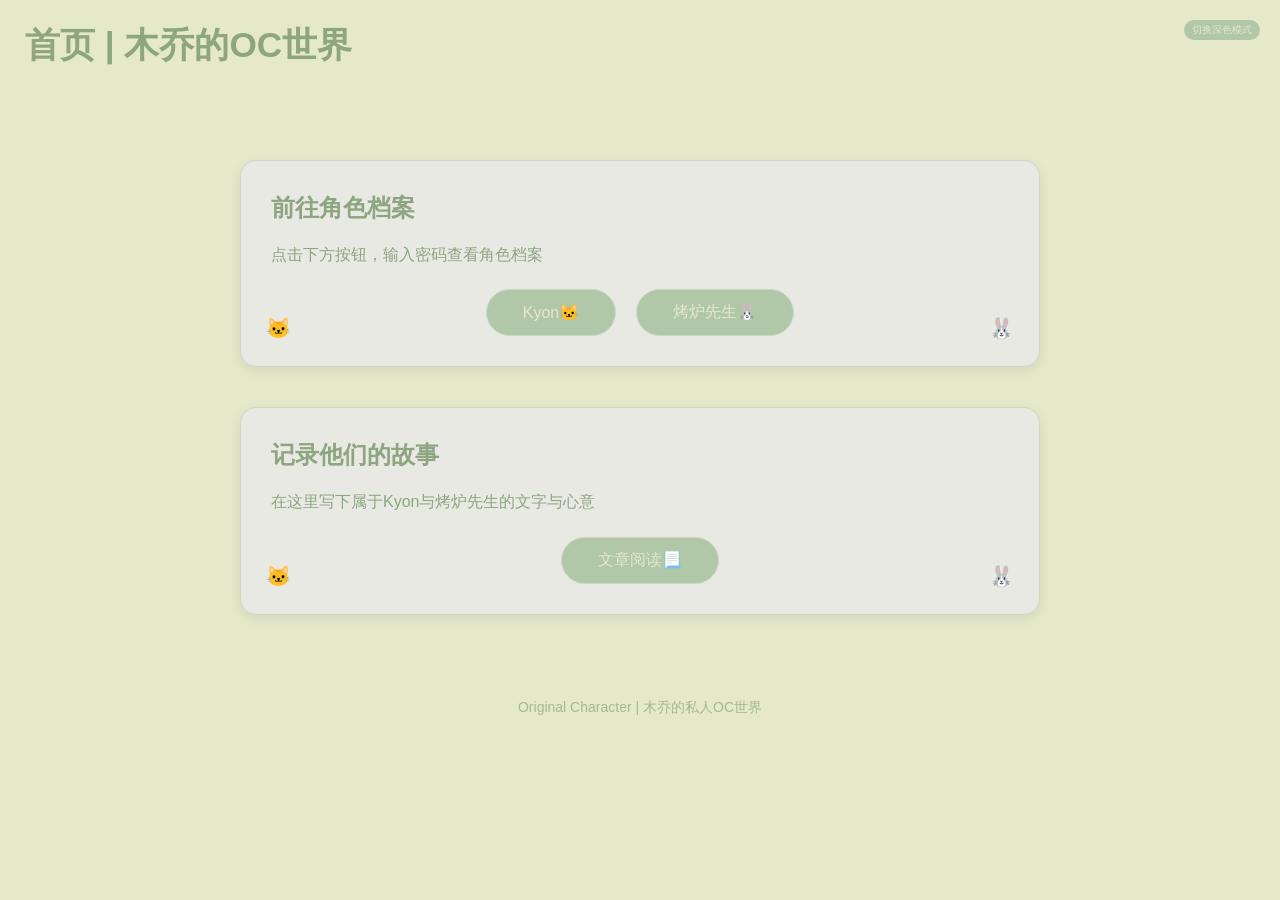
<file: index.html>
<!DOCTYPE html>
<html lang="zh-CN">
<head>
  <meta charset="UTF-8">
  <meta name="viewport" content="width=device-width, initial-scale=1.0">
  <title>首页 | 木乔的OC世界</title>
  <link rel="stylesheet" href="style.css">
</head>
<script src="transition.js"></script>
<body>

<h1 id="pageTitle" style="
  position: fixed;top: 20px;left: 25px;margin: 0;
  font-size: 2.2rem;font-weight: 600;z-index: 9999;
  color: var(--color-text-title);
">首页 | 木乔的OC世界</h1>

<!-- 统一切换按钮 -->
<button class="theme-toggle-btn" id="themeToggle">切换深色模式</button>

<div class="container" style="margin-top: 120px;">
  <div class="card">
    <h2>前往角色档案</h2>
    <p>点击下方按钮，输入密码查看角色档案</p>
    <div class="btn-group">
      <button class="oc-btn" onclick="checkPassword('Kyon.html')">Kyon🐱</button>
      <button class="oc-btn" onclick="checkPassword('kaolu.html')">烤炉先生🐰</button>
    </div>
    <span class="corner-cat">🐱</span>
    <span class="corner-rabbit">🐰</span>
  </div>

  <div class="card">
    <h2>记录他们的故事</h2>
    <p>在这里写下属于Kyon与烤炉先生的文字与心意</p>
    <div class="btn-group">
      <button class="oc-btn" onclick="checkPassword('article.html')">文章阅读📃</button>
    </div>
    <span class="corner-cat">🐱</span>
    <span class="corner-rabbit">🐰</span>
  </div>
</div>

<footer>Original Character | 木乔的私人OC世界</footer>

<script>
// 密码验证（完全保留你的原有功能）
const pwd_kyon = "K", pwd_kaolu = "烤", pwd_wenzhang = "文章";
function checkPassword(page) {
  let pwd, title;
  if(page==="Kyon.html"){pwd=pwd_kyon;title="Kyon 档案"}
  else if(page==="kaolu.html"){pwd=pwd_kaolu;title="烤炉先生"}
  else if(page==="article.html"){pwd=pwd_wenzhang;title="他们的故事"}
  let input=prompt("请输入【"+title+"】密码: ");
  input===pwd?window.location.href=page:alert("我就知道你不知道嘿");
}
</script>

<!-- 通用主题切换JS -->
<script>
const themeToggle = document.getElementById('themeToggle');
const body = document.body;
const savedTheme = localStorage.getItem('ocTheme');
if(savedTheme==='dark'){body.classList.add('dark-mode');themeToggle.textContent='切换浅色模式'}
themeToggle.addEventListener('click',()=>{
  body.classList.toggle('dark-mode');
  body.classList.contains('dark-mode')?(themeToggle.textContent='切换浅色模式',localStorage.setItem('ocTheme','dark')):(themeToggle.textContent='切换深色模式',localStorage.setItem('ocTheme','light'))
});
</script>
</body>
</html>
</file>
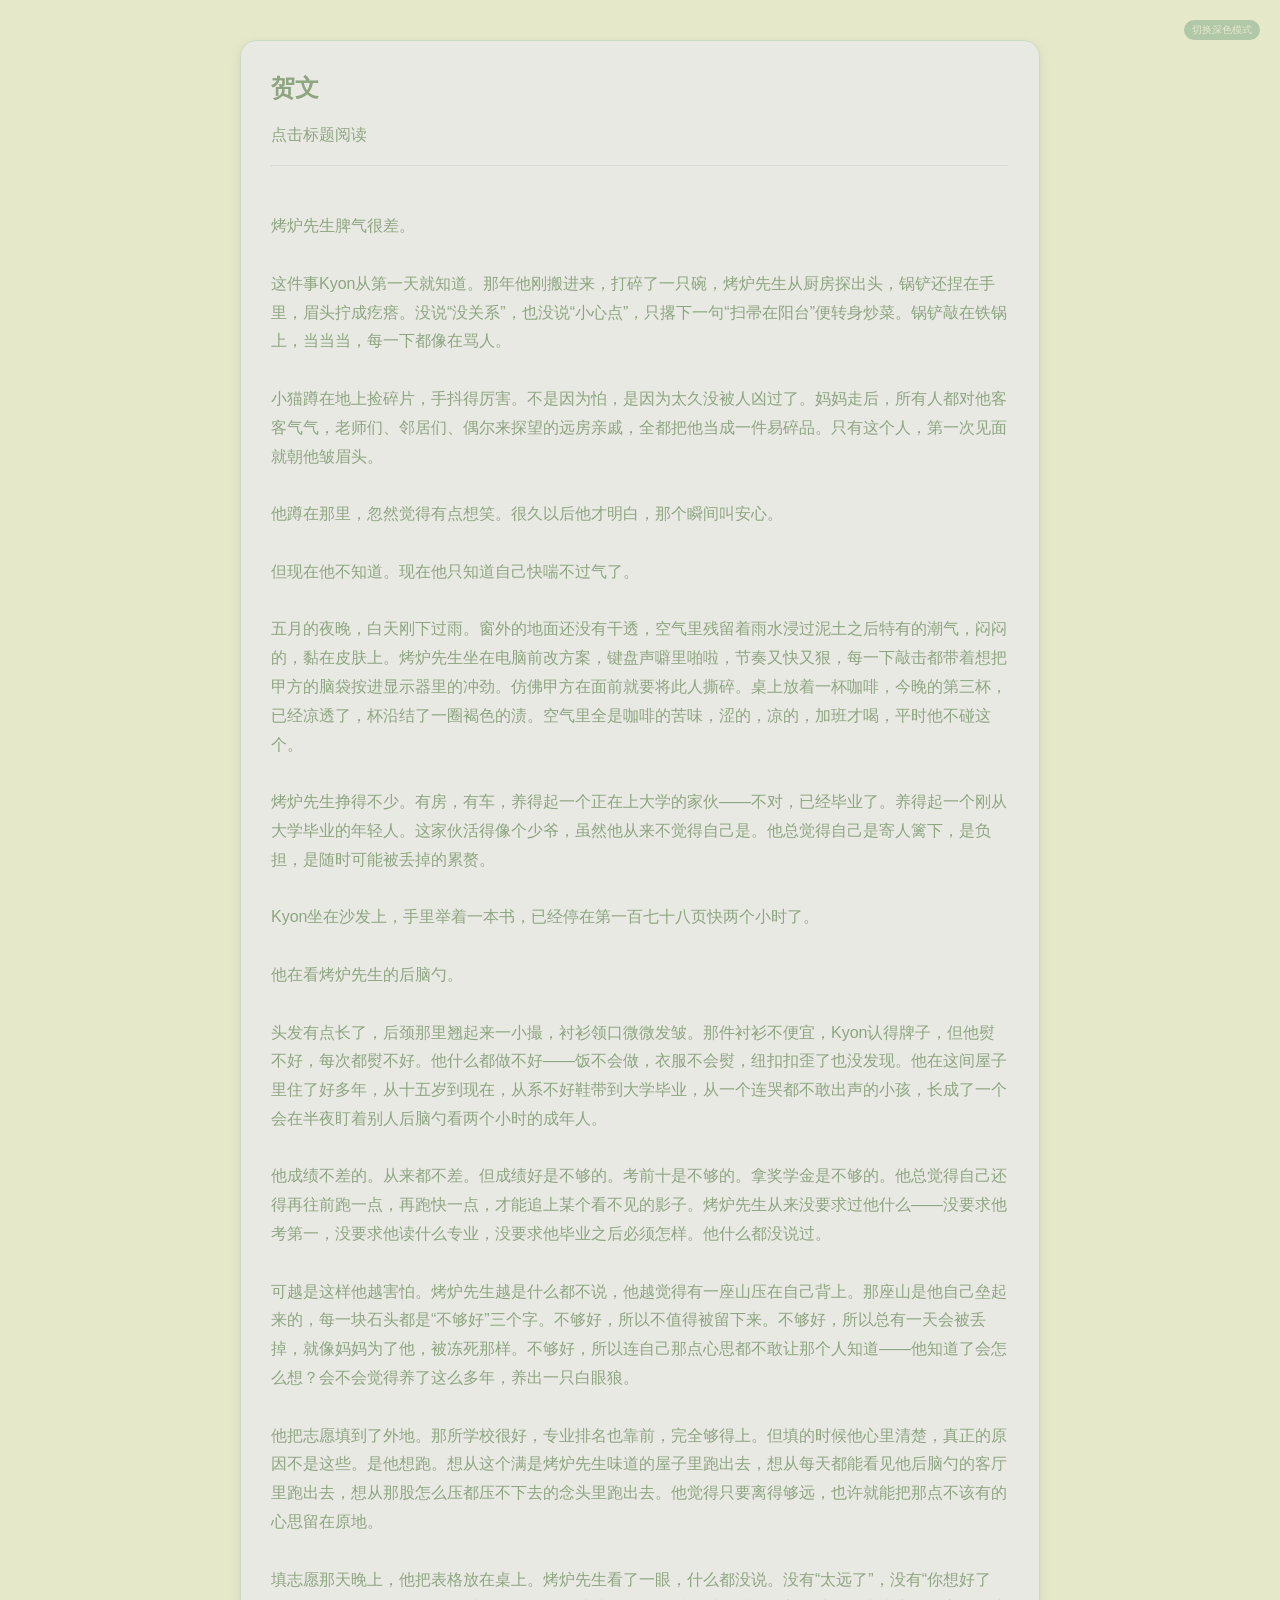
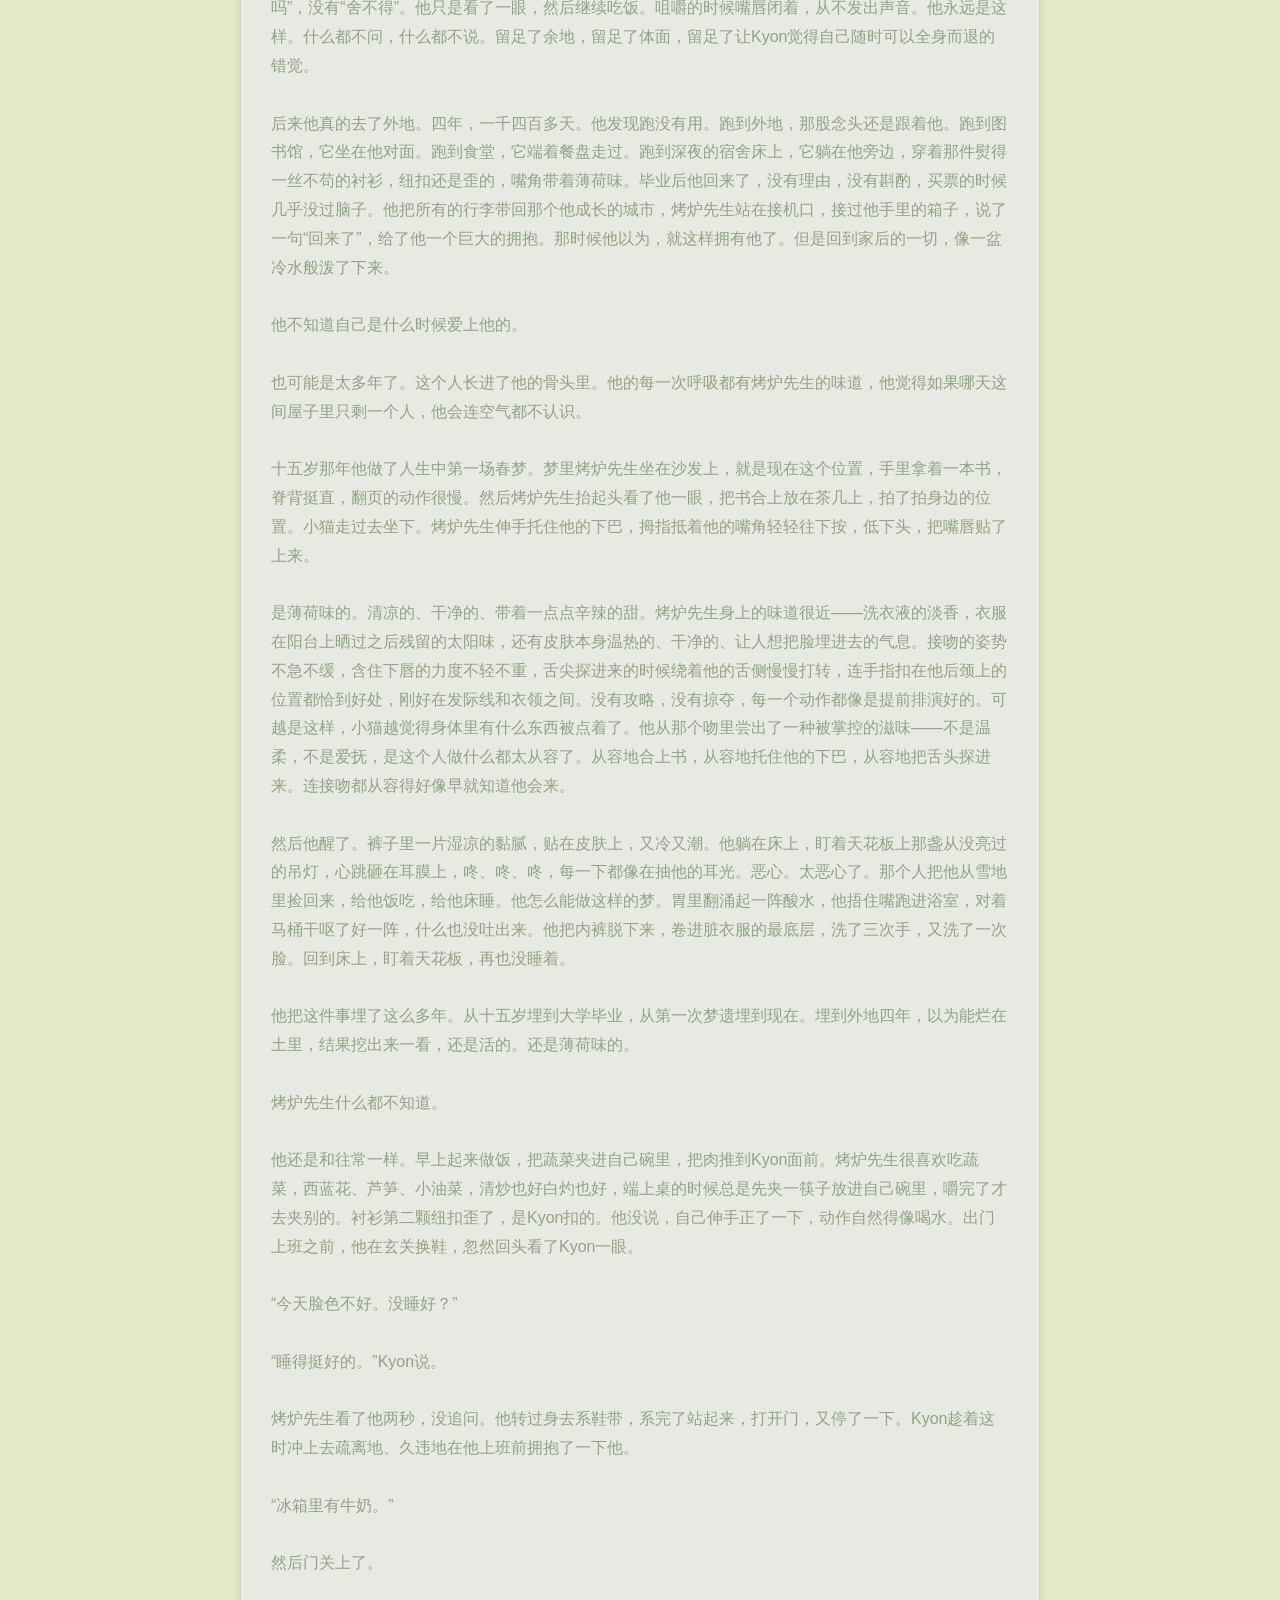
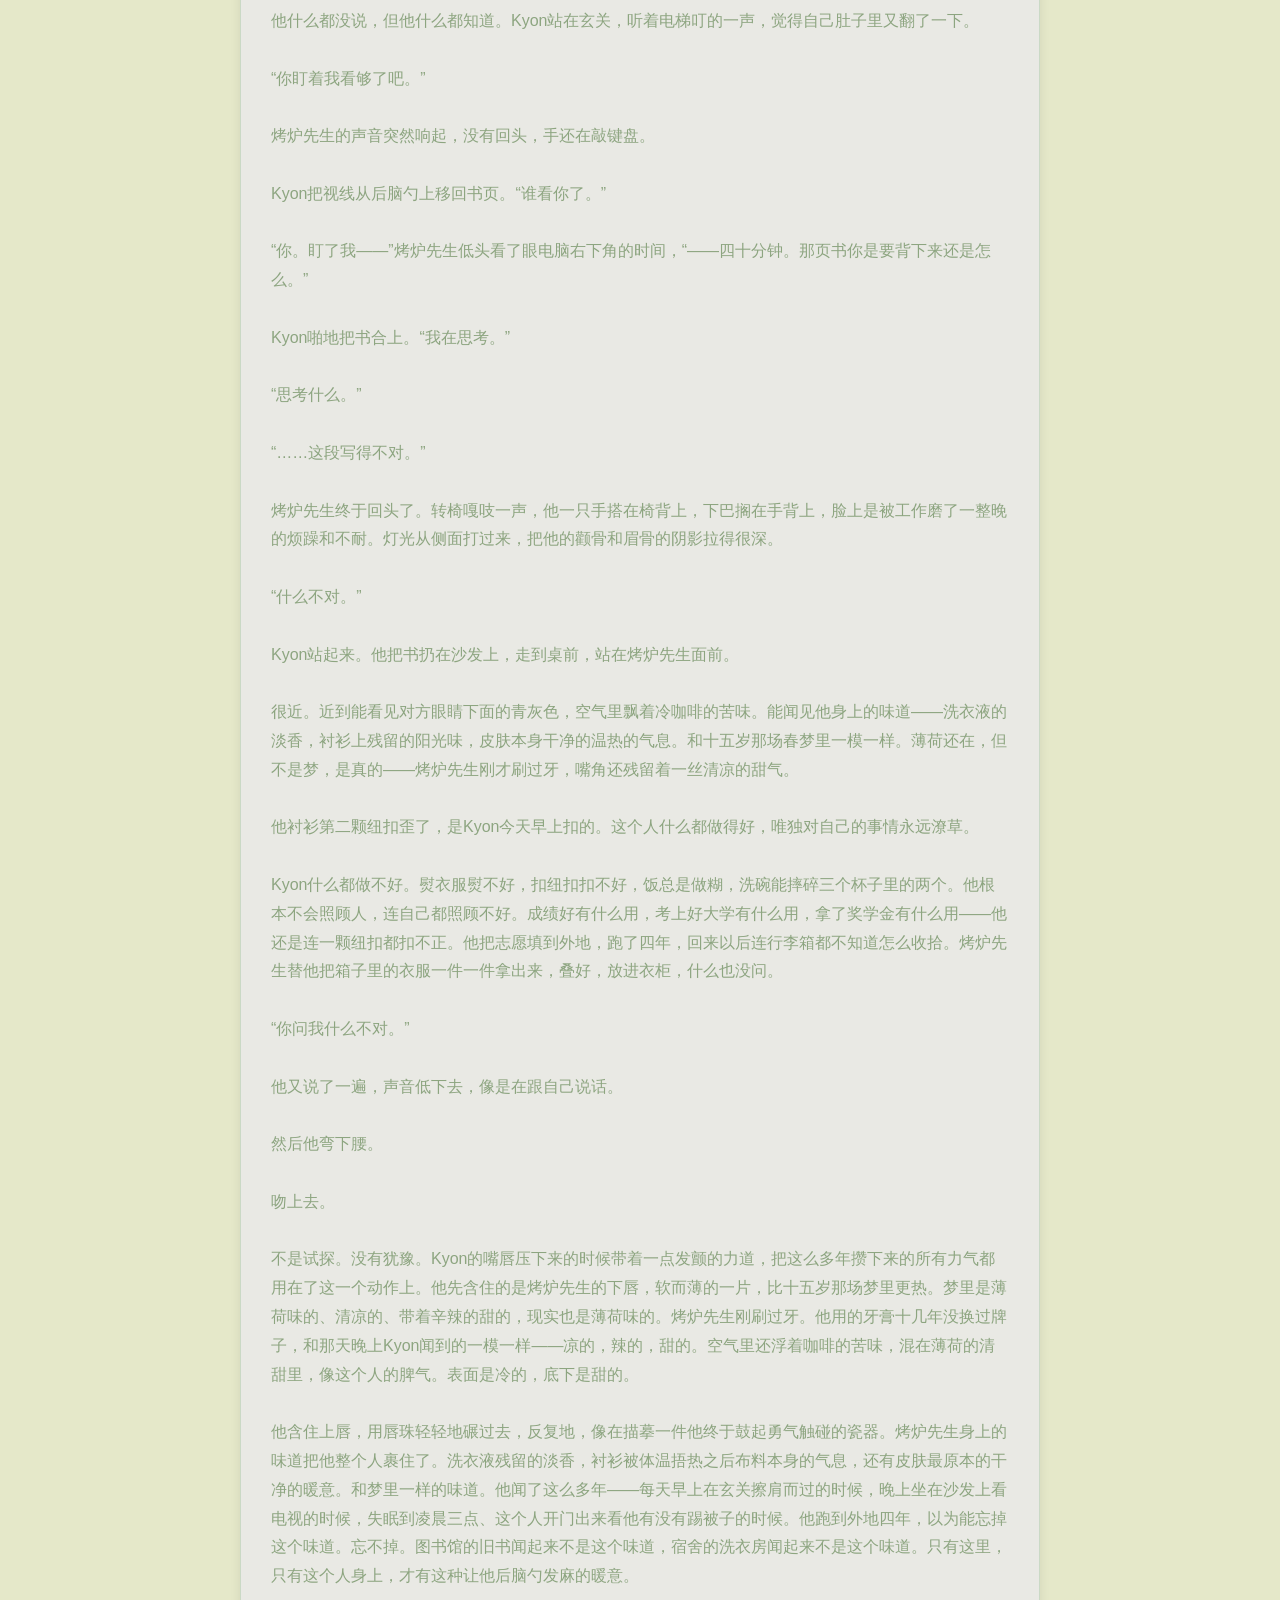
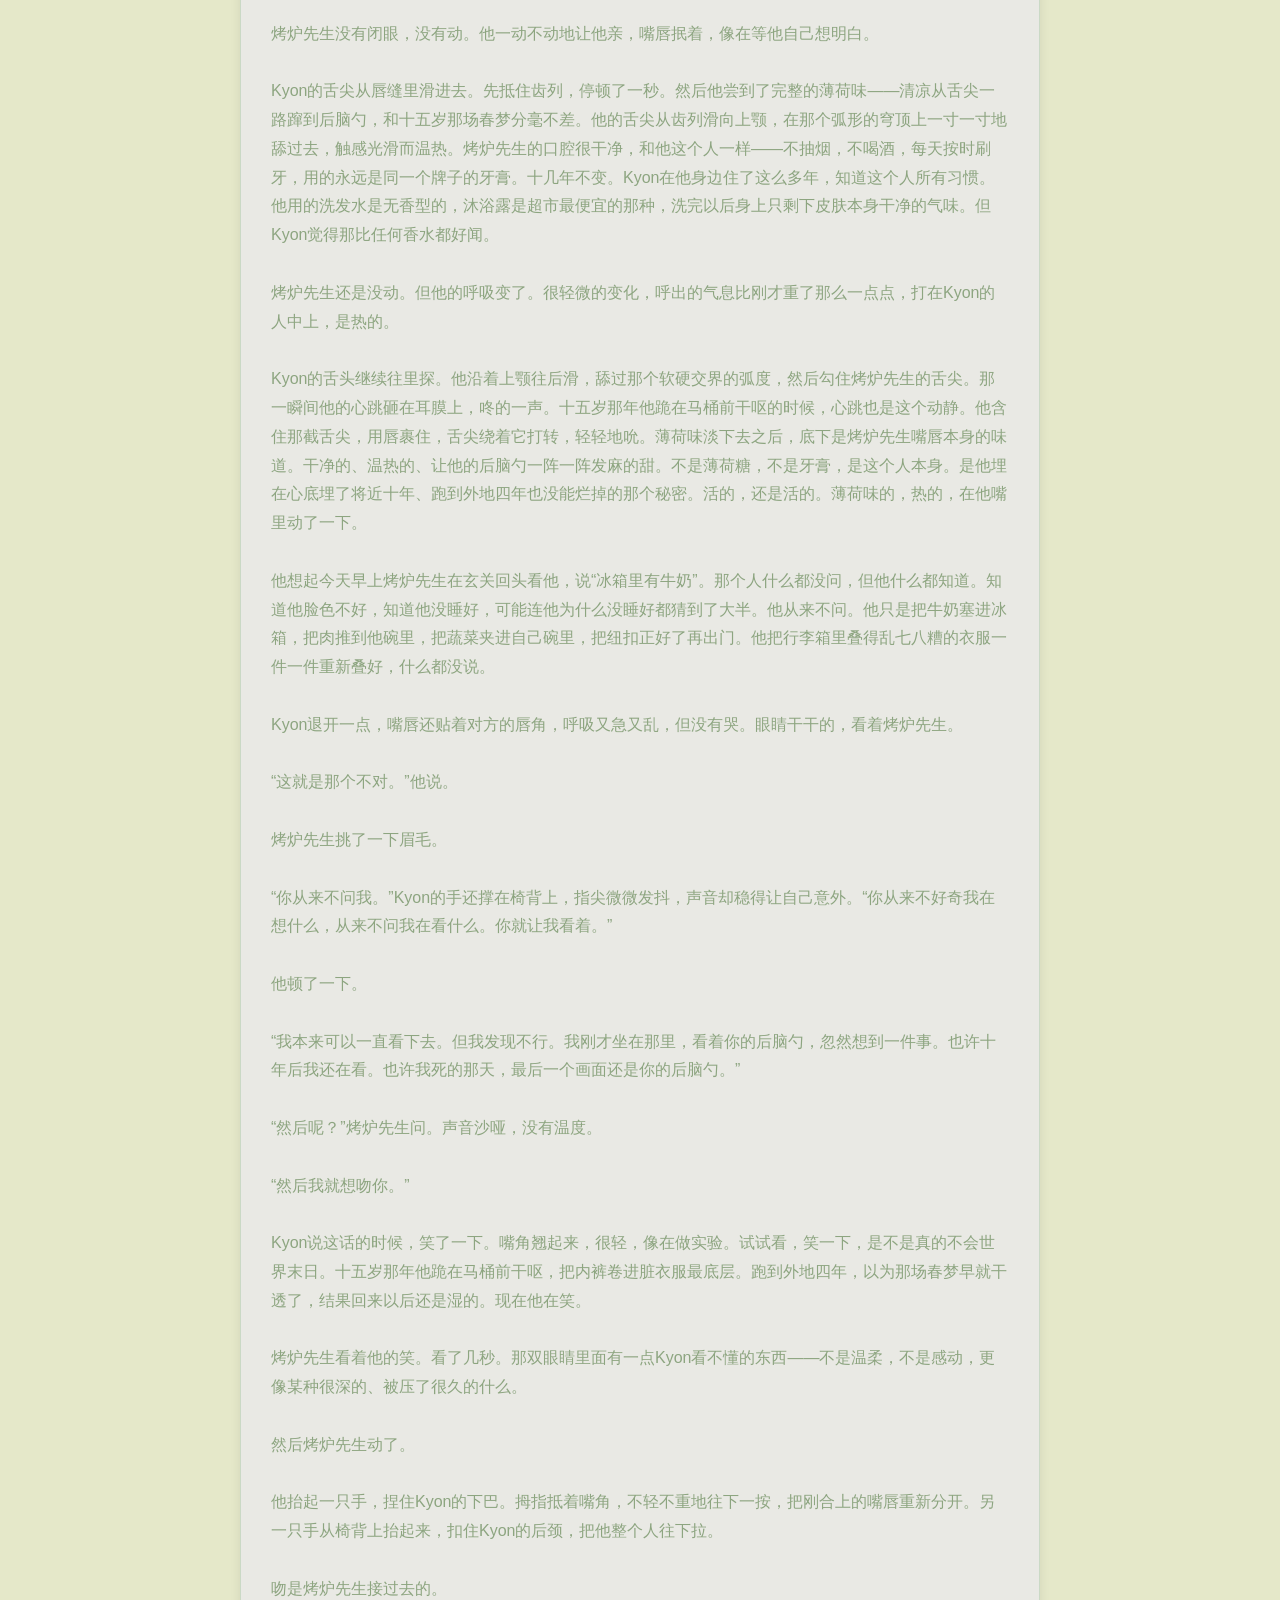
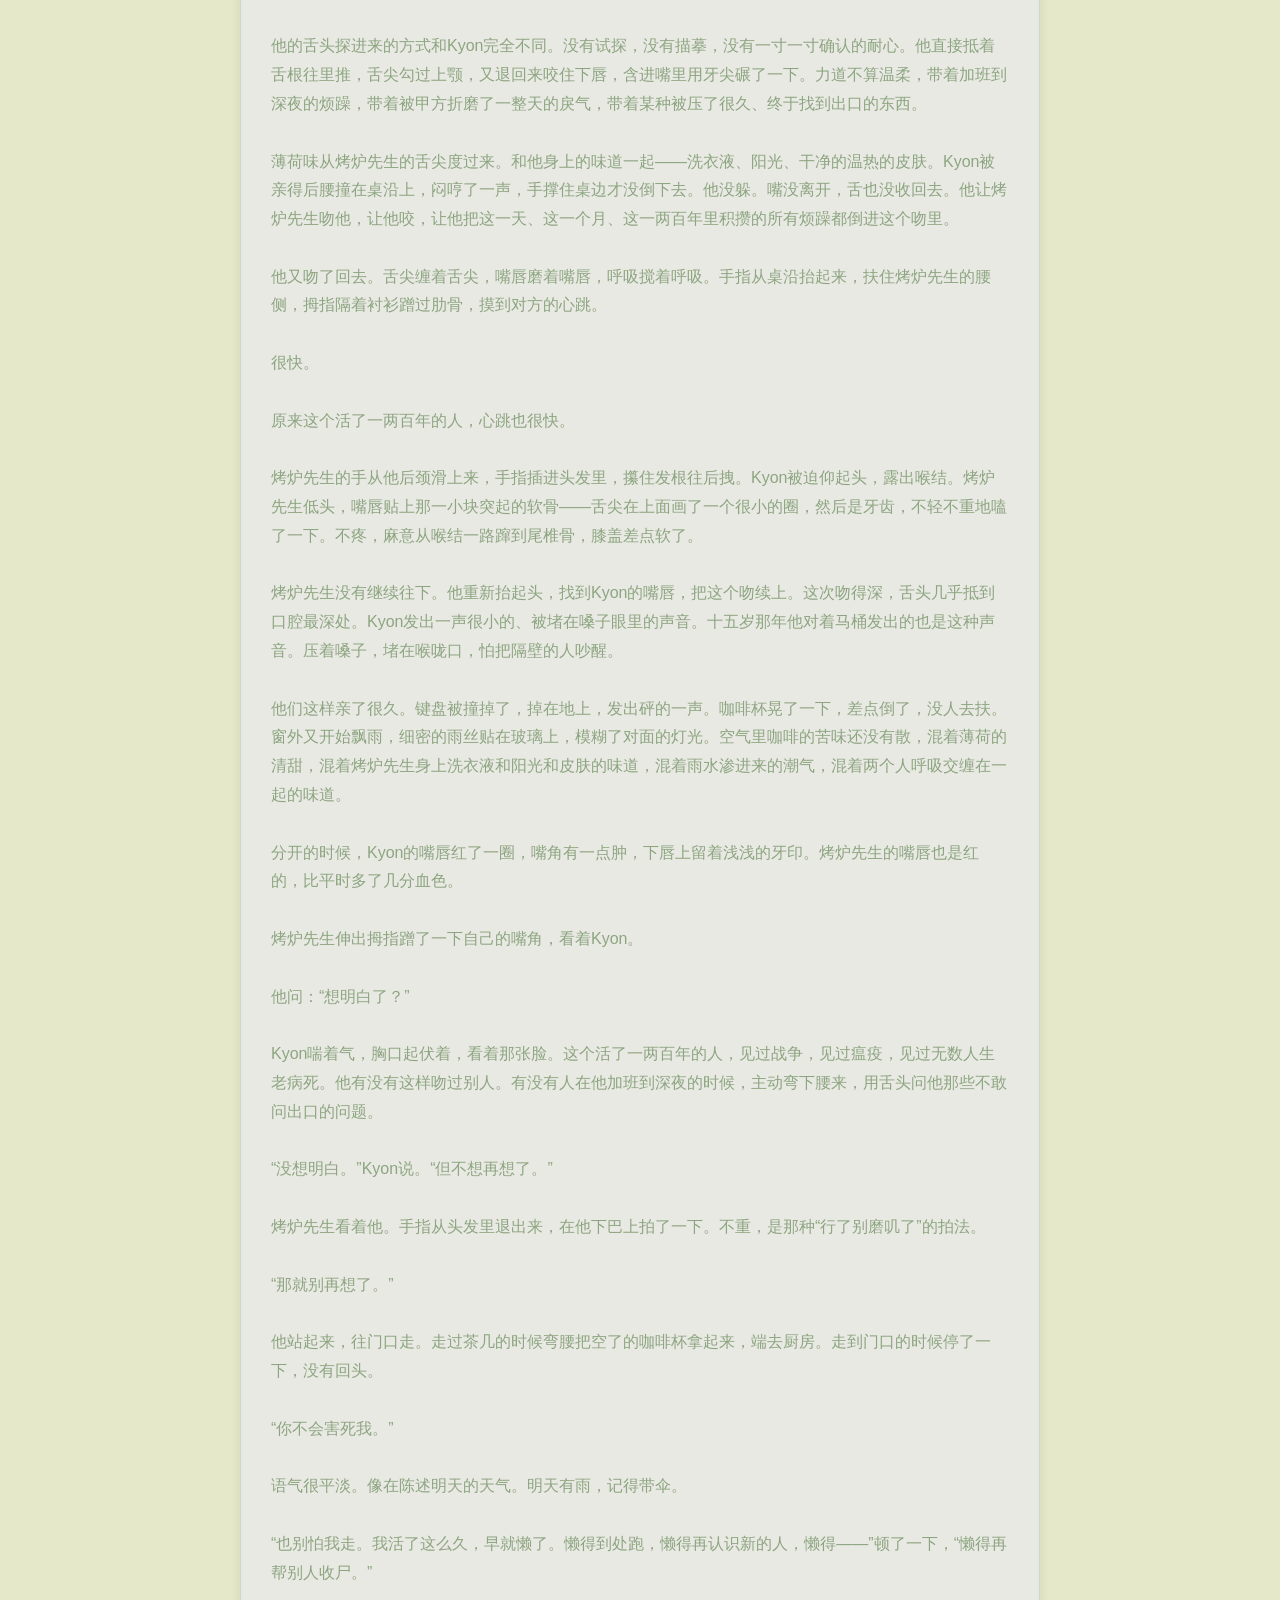
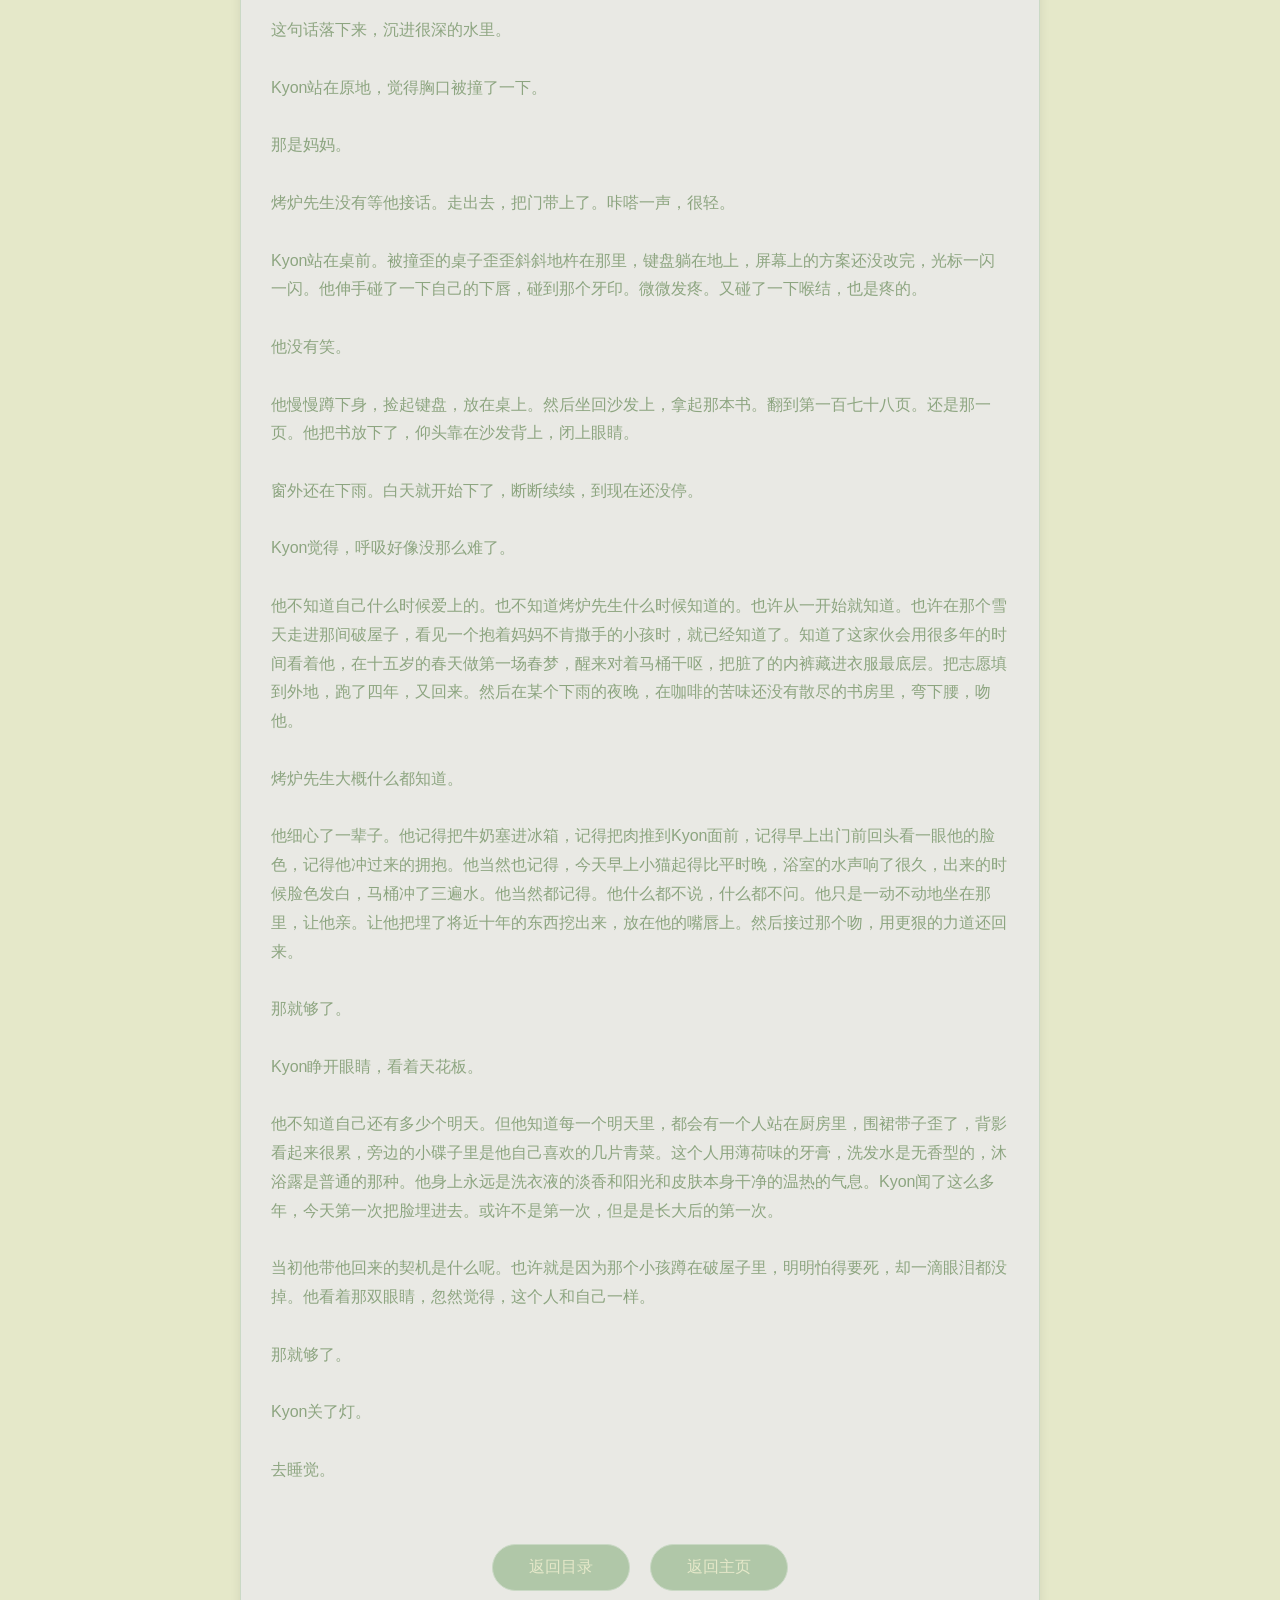
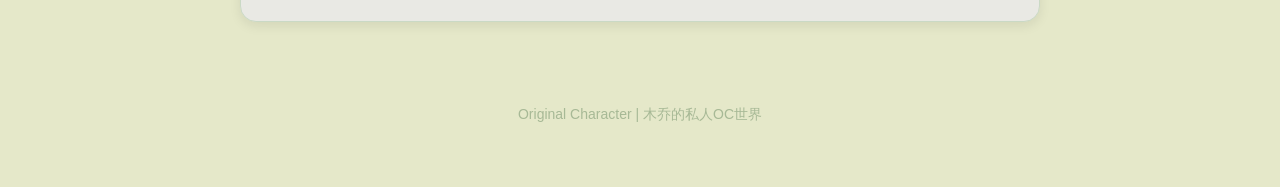
<file: 520.html>
<!DOCTYPE html>
<html lang="zh-CN">
<head>
  <meta charset="UTF-8">
  <meta name="viewport" content="width=device-width, initial-scale=1.0">
  <title>文章详情 | 木乔的OC世界</title>
  <link rel="stylesheet" href="style.css">
</head>

<body>

<!-- 深浅色切换按钮（全站统一迷你款） -->
<button class="theme-toggle-btn" id="themeToggle">切换深色模式</button>

<div class="container">
  <!-- 恢复原有卡片结构 -->
  <div class="card">
    <h2>贺文</h2>
    <p>点击标题阅读</p>
    <hr style="margin:16px 0;opacity:0.2;">

    <!-- 文章内容（自动换行） -->
    <div id="articleContent" style="line-height: 1.8; white-space: pre-wrap;">
烤炉先生脾气很差。

这件事Kyon从第一天就知道。那年他刚搬进来，打碎了一只碗，烤炉先生从厨房探出头，锅铲还捏在手里，眉头拧成疙瘩。没说“没关系”，也没说“小心点”，只撂下一句“扫帚在阳台”便转身炒菜。锅铲敲在铁锅上，当当当，每一下都像在骂人。

小猫蹲在地上捡碎片，手抖得厉害。不是因为怕，是因为太久没被人凶过了。妈妈走后，所有人都对他客客气气，老师们、邻居们、偶尔来探望的远房亲戚，全都把他当成一件易碎品。只有这个人，第一次见面就朝他皱眉头。

他蹲在那里，忽然觉得有点想笑。很久以后他才明白，那个瞬间叫安心。

但现在他不知道。现在他只知道自己快喘不过气了。

五月的夜晚，白天刚下过雨。窗外的地面还没有干透，空气里残留着雨水浸过泥土之后特有的潮气，闷闷的，黏在皮肤上。烤炉先生坐在电脑前改方案，键盘声噼里啪啦，节奏又快又狠，每一下敲击都带着想把甲方的脑袋按进显示器里的冲劲。仿佛甲方在面前就要将此人撕碎。桌上放着一杯咖啡，今晚的第三杯，已经凉透了，杯沿结了一圈褐色的渍。空气里全是咖啡的苦味，涩的，凉的，加班才喝，平时他不碰这个。

烤炉先生挣得不少。有房，有车，养得起一个正在上大学的家伙——不对，已经毕业了。养得起一个刚从大学毕业的年轻人。这家伙活得像个少爷，虽然他从来不觉得自己是。他总觉得自己是寄人篱下，是负担，是随时可能被丢掉的累赘。

Kyon坐在沙发上，手里举着一本书，已经停在第一百七十八页快两个小时了。

他在看烤炉先生的后脑勺。

头发有点长了，后颈那里翘起来一小撮，衬衫领口微微发皱。那件衬衫不便宜，Kyon认得牌子，但他熨不好，每次都熨不好。他什么都做不好——饭不会做，衣服不会熨，纽扣扣歪了也没发现。他在这间屋子里住了好多年，从十五岁到现在，从系不好鞋带到大学毕业，从一个连哭都不敢出声的小孩，长成了一个会在半夜盯着别人后脑勺看两个小时的成年人。

他成绩不差的。从来都不差。但成绩好是不够的。考前十是不够的。拿奖学金是不够的。他总觉得自己还得再往前跑一点，再跑快一点，才能追上某个看不见的影子。烤炉先生从来没要求过他什么——没要求他考第一，没要求他读什么专业，没要求他毕业之后必须怎样。他什么都没说过。

可越是这样他越害怕。烤炉先生越是什么都不说，他越觉得有一座山压在自己背上。那座山是他自己垒起来的，每一块石头都是“不够好”三个字。不够好，所以不值得被留下来。不够好，所以总有一天会被丢掉，就像妈妈为了他，被冻死那样。不够好，所以连自己那点心思都不敢让那个人知道——他知道了会怎么想？会不会觉得养了这么多年，养出一只白眼狼。

他把志愿填到了外地。那所学校很好，专业排名也靠前，完全够得上。但填的时候他心里清楚，真正的原因不是这些。是他想跑。想从这个满是烤炉先生味道的屋子里跑出去，想从每天都能看见他后脑勺的客厅里跑出去，想从那股怎么压都压不下去的念头里跑出去。他觉得只要离得够远，也许就能把那点不该有的心思留在原地。

填志愿那天晚上，他把表格放在桌上。烤炉先生看了一眼，什么都没说。没有“太远了”，没有“你想好了吗”，没有“舍不得”。他只是看了一眼，然后继续吃饭。咀嚼的时候嘴唇闭着，从不发出声音。他永远是这样。什么都不问，什么都不说。留足了余地，留足了体面，留足了让Kyon觉得自己随时可以全身而退的错觉。

后来他真的去了外地。四年，一千四百多天。他发现跑没有用。跑到外地，那股念头还是跟着他。跑到图书馆，它坐在他对面。跑到食堂，它端着餐盘走过。跑到深夜的宿舍床上，它躺在他旁边，穿着那件熨得一丝不苟的衬衫，纽扣还是歪的，嘴角带着薄荷味。毕业后他回来了，没有理由，没有斟酌，买票的时候几乎没过脑子。他把所有的行李带回那个他成长的城市，烤炉先生站在接机口，接过他手里的箱子，说了一句“回来了”，给了他一个巨大的拥抱。那时候他以为，就这样拥有他了。但是回到家后的一切，像一盆冷水般泼了下来。

他不知道自己是什么时候爱上他的。

也可能是太多年了。这个人长进了他的骨头里。他的每一次呼吸都有烤炉先生的味道，他觉得如果哪天这间屋子里只剩一个人，他会连空气都不认识。

十五岁那年他做了人生中第一场春梦。梦里烤炉先生坐在沙发上，就是现在这个位置，手里拿着一本书，脊背挺直，翻页的动作很慢。然后烤炉先生抬起头看了他一眼，把书合上放在茶几上，拍了拍身边的位置。小猫走过去坐下。烤炉先生伸手托住他的下巴，拇指抵着他的嘴角轻轻往下按，低下头，把嘴唇贴了上来。

是薄荷味的。清凉的、干净的、带着一点点辛辣的甜。烤炉先生身上的味道很近——洗衣液的淡香，衣服在阳台上晒过之后残留的太阳味，还有皮肤本身温热的、干净的、让人想把脸埋进去的气息。接吻的姿势不急不缓，含住下唇的力度不轻不重，舌尖探进来的时候绕着他的舌侧慢慢打转，连手指扣在他后颈上的位置都恰到好处，刚好在发际线和衣领之间。没有攻略，没有掠夺，每一个动作都像是提前排演好的。可越是这样，小猫越觉得身体里有什么东西被点着了。他从那个吻里尝出了一种被掌控的滋味——不是温柔，不是爱抚，是这个人做什么都太从容了。从容地合上书，从容地托住他的下巴，从容地把舌头探进来。连接吻都从容得好像早就知道他会来。

然后他醒了。裤子里一片湿凉的黏腻，贴在皮肤上，又冷又潮。他躺在床上，盯着天花板上那盏从没亮过的吊灯，心跳砸在耳膜上，咚、咚、咚，每一下都像在抽他的耳光。恶心。太恶心了。那个人把他从雪地里捡回来，给他饭吃，给他床睡。他怎么能做这样的梦。胃里翻涌起一阵酸水，他捂住嘴跑进浴室，对着马桶干呕了好一阵，什么也没吐出来。他把内裤脱下来，卷进脏衣服的最底层，洗了三次手，又洗了一次脸。回到床上，盯着天花板，再也没睡着。

他把这件事埋了这么多年。从十五岁埋到大学毕业，从第一次梦遗埋到现在。埋到外地四年，以为能烂在土里，结果挖出来一看，还是活的。还是薄荷味的。

烤炉先生什么都不知道。

他还是和往常一样。早上起来做饭，把蔬菜夹进自己碗里，把肉推到Kyon面前。烤炉先生很喜欢吃蔬菜，西蓝花、芦笋、小油菜，清炒也好白灼也好，端上桌的时候总是先夹一筷子放进自己碗里，嚼完了才去夹别的。衬衫第二颗纽扣歪了，是Kyon扣的。他没说，自己伸手正了一下，动作自然得像喝水。出门上班之前，他在玄关换鞋，忽然回头看了Kyon一眼。

“今天脸色不好。没睡好？”

“睡得挺好的。”Kyon说。

烤炉先生看了他两秒，没追问。他转过身去系鞋带，系完了站起来，打开门，又停了一下。Kyon趁着这时冲上去疏离地、久违地在他上班前拥抱了一下他。

“冰箱里有牛奶。”

然后门关上了。

他什么都没说，但他什么都知道。Kyon站在玄关，听着电梯叮的一声，觉得自己肚子里又翻了一下。

“你盯着我看够了吧。”

烤炉先生的声音突然响起，没有回头，手还在敲键盘。

Kyon把视线从后脑勺上移回书页。“谁看你了。”

“你。盯了我——”烤炉先生低头看了眼电脑右下角的时间，“——四十分钟。那页书你是要背下来还是怎么。”

Kyon啪地把书合上。“我在思考。”

“思考什么。”

“……这段写得不对。”

烤炉先生终于回头了。转椅嘎吱一声，他一只手搭在椅背上，下巴搁在手背上，脸上是被工作磨了一整晚的烦躁和不耐。灯光从侧面打过来，把他的颧骨和眉骨的阴影拉得很深。

“什么不对。”

Kyon站起来。他把书扔在沙发上，走到桌前，站在烤炉先生面前。

很近。近到能看见对方眼睛下面的青灰色，空气里飘着冷咖啡的苦味。能闻见他身上的味道——洗衣液的淡香，衬衫上残留的阳光味，皮肤本身干净的温热的气息。和十五岁那场春梦里一模一样。薄荷还在，但不是梦，是真的——烤炉先生刚才刷过牙，嘴角还残留着一丝清凉的甜气。

他衬衫第二颗纽扣歪了，是Kyon今天早上扣的。这个人什么都做得好，唯独对自己的事情永远潦草。

Kyon什么都做不好。熨衣服熨不好，扣纽扣扣不好，饭总是做糊，洗碗能摔碎三个杯子里的两个。他根本不会照顾人，连自己都照顾不好。成绩好有什么用，考上好大学有什么用，拿了奖学金有什么用——他还是连一颗纽扣都扣不正。他把志愿填到外地，跑了四年，回来以后连行李箱都不知道怎么收拾。烤炉先生替他把箱子里的衣服一件一件拿出来，叠好，放进衣柜，什么也没问。

“你问我什么不对。”

他又说了一遍，声音低下去，像是在跟自己说话。

然后他弯下腰。

吻上去。

不是试探。没有犹豫。Kyon的嘴唇压下来的时候带着一点发颤的力道，把这么多年攒下来的所有力气都用在了这一个动作上。他先含住的是烤炉先生的下唇，软而薄的一片，比十五岁那场梦里更热。梦里是薄荷味的、清凉的、带着辛辣的甜的，现实也是薄荷味的。烤炉先生刚刷过牙。他用的牙膏十几年没换过牌子，和那天晚上Kyon闻到的一模一样——凉的，辣的，甜的。空气里还浮着咖啡的苦味，混在薄荷的清甜里，像这个人的脾气。表面是冷的，底下是甜的。

他含住上唇，用唇珠轻轻地碾过去，反复地，像在描摹一件他终于鼓起勇气触碰的瓷器。烤炉先生身上的味道把他整个人裹住了。洗衣液残留的淡香，衬衫被体温捂热之后布料本身的气息，还有皮肤最原本的干净的暖意。和梦里一样的味道。他闻了这么多年——每天早上在玄关擦肩而过的时候，晚上坐在沙发上看电视的时候，失眠到凌晨三点、这个人开门出来看他有没有踢被子的时候。他跑到外地四年，以为能忘掉这个味道。忘不掉。图书馆的旧书闻起来不是这个味道，宿舍的洗衣房闻起来不是这个味道。只有这里，只有这个人身上，才有这种让他后脑勺发麻的暖意。

烤炉先生没有闭眼，没有动。他一动不动地让他亲，嘴唇抿着，像在等他自己想明白。

Kyon的舌尖从唇缝里滑进去。先抵住齿列，停顿了一秒。然后他尝到了完整的薄荷味——清凉从舌尖一路蹿到后脑勺，和十五岁那场春梦分毫不差。他的舌尖从齿列滑向上颚，在那个弧形的穹顶上一寸一寸地舔过去，触感光滑而温热。烤炉先生的口腔很干净，和他这个人一样——不抽烟，不喝酒，每天按时刷牙，用的永远是同一个牌子的牙膏。十几年不变。Kyon在他身边住了这么多年，知道这个人所有习惯。他用的洗发水是无香型的，沐浴露是超市最便宜的那种，洗完以后身上只剩下皮肤本身干净的气味。但Kyon觉得那比任何香水都好闻。

烤炉先生还是没动。但他的呼吸变了。很轻微的变化，呼出的气息比刚才重了那么一点点，打在Kyon的人中上，是热的。

Kyon的舌头继续往里探。他沿着上颚往后滑，舔过那个软硬交界的弧度，然后勾住烤炉先生的舌尖。那一瞬间他的心跳砸在耳膜上，咚的一声。十五岁那年他跪在马桶前干呕的时候，心跳也是这个动静。他含住那截舌尖，用唇裹住，舌尖绕着它打转，轻轻地吮。薄荷味淡下去之后，底下是烤炉先生嘴唇本身的味道。干净的、温热的、让他的后脑勺一阵一阵发麻的甜。不是薄荷糖，不是牙膏，是这个人本身。是他埋在心底埋了将近十年、跑到外地四年也没能烂掉的那个秘密。活的，还是活的。薄荷味的，热的，在他嘴里动了一下。

他想起今天早上烤炉先生在玄关回头看他，说“冰箱里有牛奶”。那个人什么都没问，但他什么都知道。知道他脸色不好，知道他没睡好，可能连他为什么没睡好都猜到了大半。他从来不问。他只是把牛奶塞进冰箱，把肉推到他碗里，把蔬菜夹进自己碗里，把纽扣正好了再出门。他把行李箱里叠得乱七八糟的衣服一件一件重新叠好，什么都没说。

Kyon退开一点，嘴唇还贴着对方的唇角，呼吸又急又乱，但没有哭。眼睛干干的，看着烤炉先生。

“这就是那个不对。”他说。

烤炉先生挑了一下眉毛。

“你从来不问我。”Kyon的手还撑在椅背上，指尖微微发抖，声音却稳得让自己意外。“你从来不好奇我在想什么，从来不问我在看什么。你就让我看着。”

他顿了一下。

“我本来可以一直看下去。但我发现不行。我刚才坐在那里，看着你的后脑勺，忽然想到一件事。也许十年后我还在看。也许我死的那天，最后一个画面还是你的后脑勺。”

“然后呢？”烤炉先生问。声音沙哑，没有温度。

“然后我就想吻你。”

Kyon说这话的时候，笑了一下。嘴角翘起来，很轻，像在做实验。试试看，笑一下，是不是真的不会世界末日。十五岁那年他跪在马桶前干呕，把内裤卷进脏衣服最底层。跑到外地四年，以为那场春梦早就干透了，结果回来以后还是湿的。现在他在笑。

烤炉先生看着他的笑。看了几秒。那双眼睛里面有一点Kyon看不懂的东西——不是温柔，不是感动，更像某种很深的、被压了很久的什么。

然后烤炉先生动了。

他抬起一只手，捏住Kyon的下巴。拇指抵着嘴角，不轻不重地往下一按，把刚合上的嘴唇重新分开。另一只手从椅背上抬起来，扣住Kyon的后颈，把他整个人往下拉。

吻是烤炉先生接过去的。

他的舌头探进来的方式和Kyon完全不同。没有试探，没有描摹，没有一寸一寸确认的耐心。他直接抵着舌根往里推，舌尖勾过上颚，又退回来咬住下唇，含进嘴里用牙尖碾了一下。力道不算温柔，带着加班到深夜的烦躁，带着被甲方折磨了一整天的戾气，带着某种被压了很久、终于找到出口的东西。

薄荷味从烤炉先生的舌尖度过来。和他身上的味道一起——洗衣液、阳光、干净的温热的皮肤。Kyon被亲得后腰撞在桌沿上，闷哼了一声，手撑住桌边才没倒下去。他没躲。嘴没离开，舌也没收回去。他让烤炉先生吻他，让他咬，让他把这一天、这一个月、这一两百年里积攒的所有烦躁都倒进这个吻里。

他又吻了回去。舌尖缠着舌尖，嘴唇磨着嘴唇，呼吸搅着呼吸。手指从桌沿抬起来，扶住烤炉先生的腰侧，拇指隔着衬衫蹭过肋骨，摸到对方的心跳。

很快。

原来这个活了一两百年的人，心跳也很快。

烤炉先生的手从他后颈滑上来，手指插进头发里，攥住发根往后拽。Kyon被迫仰起头，露出喉结。烤炉先生低头，嘴唇贴上那一小块突起的软骨——舌尖在上面画了一个很小的圈，然后是牙齿，不轻不重地嗑了一下。不疼，麻意从喉结一路蹿到尾椎骨，膝盖差点软了。

烤炉先生没有继续往下。他重新抬起头，找到Kyon的嘴唇，把这个吻续上。这次吻得深，舌头几乎抵到口腔最深处。Kyon发出一声很小的、被堵在嗓子眼里的声音。十五岁那年他对着马桶发出的也是这种声音。压着嗓子，堵在喉咙口，怕把隔壁的人吵醒。

他们这样亲了很久。键盘被撞掉了，掉在地上，发出砰的一声。咖啡杯晃了一下，差点倒了，没人去扶。窗外又开始飘雨，细密的雨丝贴在玻璃上，模糊了对面的灯光。空气里咖啡的苦味还没有散，混着薄荷的清甜，混着烤炉先生身上洗衣液和阳光和皮肤的味道，混着雨水渗进来的潮气，混着两个人呼吸交缠在一起的味道。

分开的时候，Kyon的嘴唇红了一圈，嘴角有一点肿，下唇上留着浅浅的牙印。烤炉先生的嘴唇也是红的，比平时多了几分血色。

烤炉先生伸出拇指蹭了一下自己的嘴角，看着Kyon。

他问：“想明白了？”

Kyon喘着气，胸口起伏着，看着那张脸。这个活了一两百年的人，见过战争，见过瘟疫，见过无数人生老病死。他有没有这样吻过别人。有没有人在他加班到深夜的时候，主动弯下腰来，用舌头问他那些不敢问出口的问题。

“没想明白。”Kyon说。“但不想再想了。”

烤炉先生看着他。手指从头发里退出来，在他下巴上拍了一下。不重，是那种“行了别磨叽了”的拍法。

“那就别再想了。”

他站起来，往门口走。走过茶几的时候弯腰把空了的咖啡杯拿起来，端去厨房。走到门口的时候停了一下，没有回头。

“你不会害死我。”

语气很平淡。像在陈述明天的天气。明天有雨，记得带伞。

“也别怕我走。我活了这么久，早就懒了。懒得到处跑，懒得再认识新的人，懒得——”顿了一下，“懒得再帮别人收尸。”

这句话落下来，沉进很深的水里。

Kyon站在原地，觉得胸口被撞了一下。

那是妈妈。

烤炉先生没有等他接话。走出去，把门带上了。咔嗒一声，很轻。

Kyon站在桌前。被撞歪的桌子歪歪斜斜地杵在那里，键盘躺在地上，屏幕上的方案还没改完，光标一闪一闪。他伸手碰了一下自己的下唇，碰到那个牙印。微微发疼。又碰了一下喉结，也是疼的。

他没有笑。

他慢慢蹲下身，捡起键盘，放在桌上。然后坐回沙发上，拿起那本书。翻到第一百七十八页。还是那一页。他把书放下了，仰头靠在沙发背上，闭上眼睛。

窗外还在下雨。白天就开始下了，断断续续，到现在还没停。

Kyon觉得，呼吸好像没那么难了。

他不知道自己什么时候爱上的。也不知道烤炉先生什么时候知道的。也许从一开始就知道。也许在那个雪天走进那间破屋子，看见一个抱着妈妈不肯撒手的小孩时，就已经知道了。知道了这家伙会用很多年的时间看着他，在十五岁的春天做第一场春梦，醒来对着马桶干呕，把脏了的内裤藏进衣服最底层。把志愿填到外地，跑了四年，又回来。然后在某个下雨的夜晚，在咖啡的苦味还没有散尽的书房里，弯下腰，吻他。

烤炉先生大概什么都知道。

他细心了一辈子。他记得把牛奶塞进冰箱，记得把肉推到Kyon面前，记得早上出门前回头看一眼他的脸色，记得他冲过来的拥抱。他当然也记得，今天早上小猫起得比平时晚，浴室的水声响了很久，出来的时候脸色发白，马桶冲了三遍水。他当然都记得。他什么都不说，什么都不问。他只是一动不动地坐在那里，让他亲。让他把埋了将近十年的东西挖出来，放在他的嘴唇上。然后接过那个吻，用更狠的力道还回来。

那就够了。

Kyon睁开眼睛，看着天花板。

他不知道自己还有多少个明天。但他知道每一个明天里，都会有一个人站在厨房里，围裙带子歪了，背影看起来很累，旁边的小碟子里是他自己喜欢的几片青菜。这个人用薄荷味的牙膏，洗发水是无香型的，沐浴露是普通的那种。他身上永远是洗衣液的淡香和阳光和皮肤本身干净的温热的气息。Kyon闻了这么多年，今天第一次把脸埋进去。或许不是第一次，但是是长大后的第一次。

当初他带他回来的契机是什么呢。也许就是因为那个小孩蹲在破屋子里，明明怕得要死，却一滴眼泪都没掉。他看着那双眼睛，忽然觉得，这个人和自己一样。

那就够了。

Kyon关了灯。

去睡觉。
    </div>

    <!-- 两个按钮：返回目录 + 返回主页 -->
    <div class="btn-group" style="margin-top: 30px;">
      <button class="oc-btn" onclick="location.href='article.html'">返回目录</button>
      <button class="oc-btn" onclick="location.href='index.html'">返回主页</button>
    </div>
  </div>
</div>

<footer>Original Character | 木乔的私人OC世界</footer>

<!-- 全站通用主题切换JS -->
<script>
const themeToggle = document.getElementById('themeToggle');
const body = document.body;
const savedTheme = localStorage.getItem('ocTheme');

if(savedTheme === 'dark'){
  body.classList.add('dark-mode');
  themeToggle.textContent = '切换浅色模式';
}

themeToggle.addEventListener('click', () => {
  body.classList.toggle('dark-mode');
  if(body.classList.contains('dark-mode')){
    themeToggle.textContent = '切换浅色模式';
    localStorage.setItem('ocTheme','dark');
  }else{
    themeToggle.textContent = '切换深色模式';
    localStorage.setItem('ocTheme','light');
  }
});
</script>
</body>
</html>
</file>
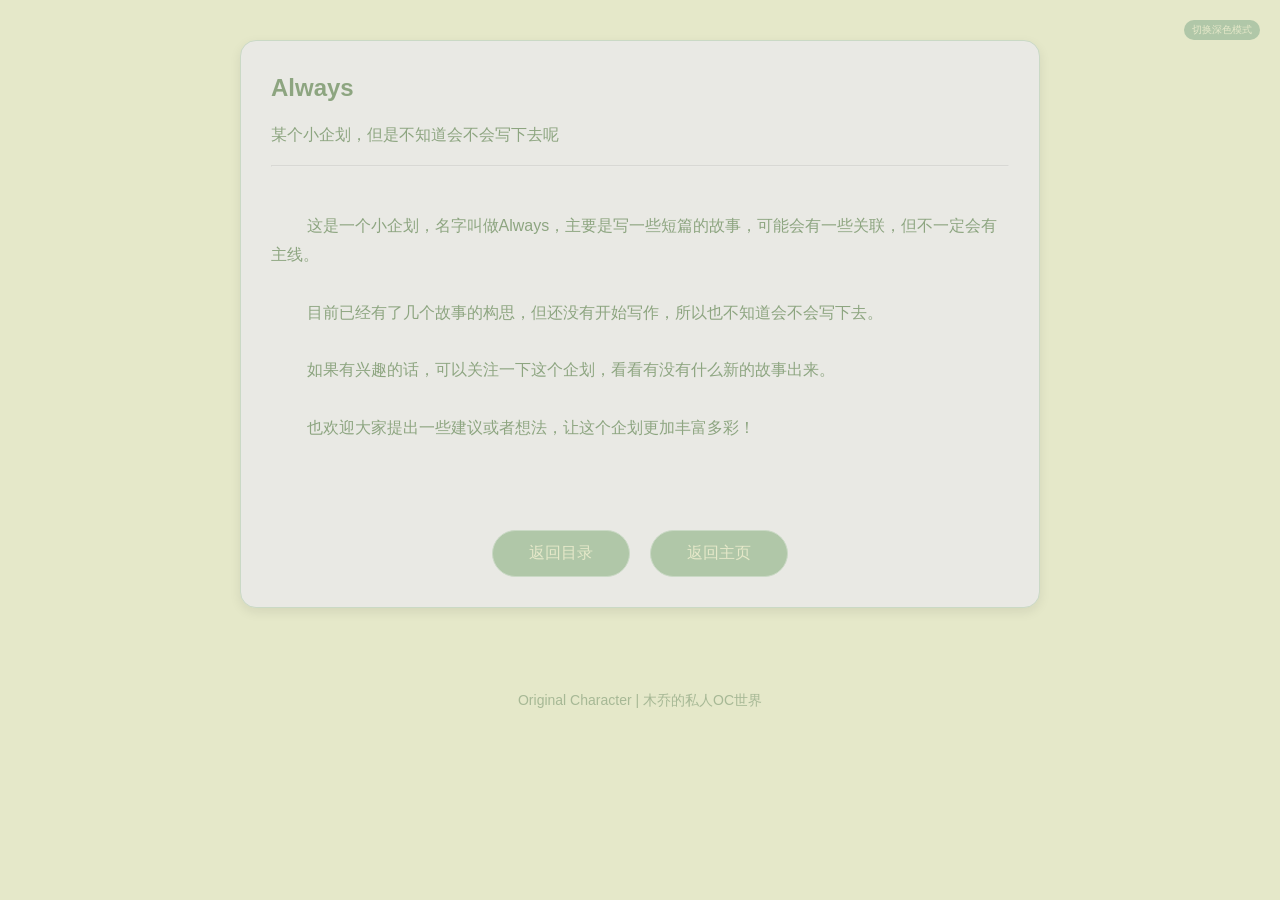
<file: Always.html>
<!DOCTYPE html>
<html lang="zh-CN">

<head>
  <meta charset="UTF-8">
  <meta name="viewport" content="width=device-width, initial-scale=1.0">
  <title>Always | 木乔的OC世界</title>
  <link rel="stylesheet" href="style.css">
</head>

<body>

  <!-- 深浅色切换按钮（全站统一迷你款） -->
  <button class="theme-toggle-btn" id="themeToggle">切换深色模式</button>

  <div class="container">
    <!-- 恢复原有卡片结构 -->
    <div class="card">
      <h2>Always</h2>
      <p>某个小企划，但是不知道会不会写下去呢
      </p>
      <hr style="margin:16px 0;opacity:0.2;">

      <!-- 文章内容（自动换行） -->
      <div id="articleContent" style="line-height: 1.8; white-space: pre-wrap;">
        这是一个小企划，名字叫做Always，主要是写一些短篇的故事，可能会有一些关联，但不一定会有主线。<br>
        目前已经有了几个故事的构思，但还没有开始写作，所以也不知道会不会写下去。<br>
        如果有兴趣的话，可以关注一下这个企划，看看有没有什么新的故事出来。<br>
        也欢迎大家提出一些建议或者想法，让这个企划更加丰富多彩！<br>
      </div>

      <!-- 两个按钮：返回目录 + 返回主页 -->
      <div class="btn-group" style="margin-top: 30px;">
        <button class="oc-btn" onclick="location.href='article.html'">返回目录</button>
        <button class="oc-btn" onclick="location.href='index.html'">返回主页</button>
      </div>
    </div>
  </div>

  <footer>Original Character | 木乔的私人OC世界</footer>

  <!-- 全站通用主题切换JS -->
  <script>
    const themeToggle = document.getElementById('themeToggle');
    const body = document.body;
    const savedTheme = localStorage.getItem('ocTheme');

    if (savedTheme === 'dark') {
      body.classList.add('dark-mode');
      themeToggle.textContent = '切换浅色模式';
    }

    themeToggle.addEventListener('click', () => {
      body.classList.toggle('dark-mode');
      if (body.classList.contains('dark-mode')) {
        themeToggle.textContent = '切换浅色模式';
        localStorage.setItem('ocTheme', 'dark');
      } else {
        themeToggle.textContent = '切换深色模式';
        localStorage.setItem('ocTheme', 'light');
      }
    });
  </script>
</body>

</html>
</file>
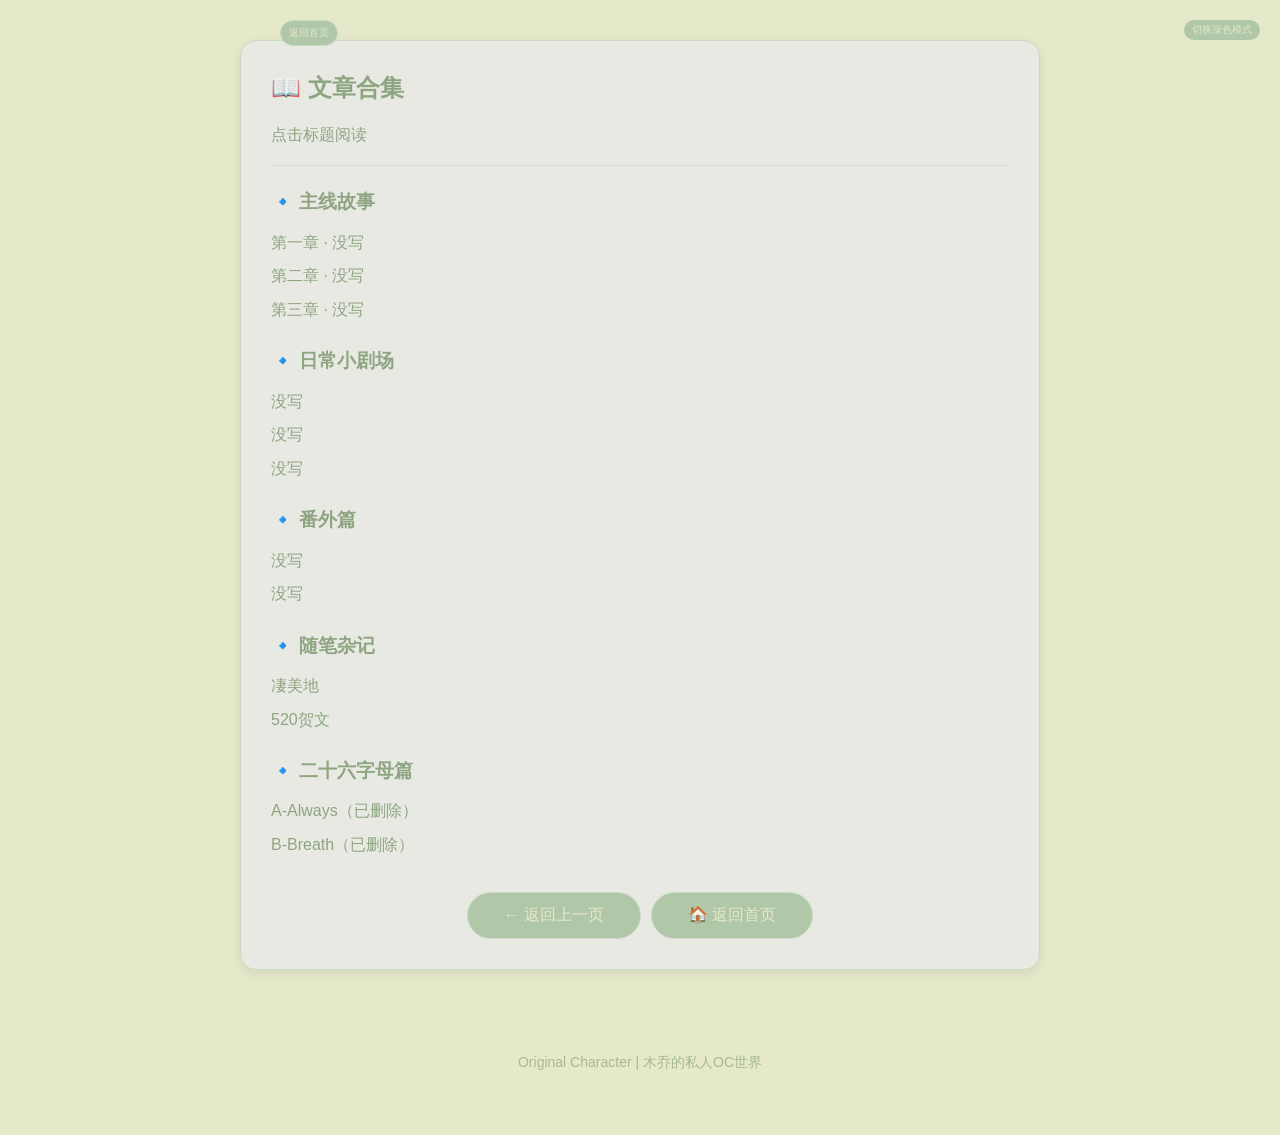
<file: article.html>
<!DOCTYPE html>
<html lang="zh-CN">
<head>
  <meta charset="UTF-8">
  <!-- 适配手机端 -->
  <meta name="viewport" content="width=device-width, initial-scale=1.0">
  <!-- 浏览器标签标题 -->
  <title>文章合集 | 木乔的OC世界</title>
  <!-- 引入你网站的原有样式 -->
  <link rel="stylesheet" href="style.css">

  <style>
    /* 文章栏目整体间距 */
    .article-category { margin: 22px 0; }
    /* 栏目标题样式 */
    .article-category h3 { margin-bottom: 10px; color: var(--color-text-title); }
    /* 文章标题样式 */
    .article-item {
      display: block;
      line-height: 2.1;
      text-decoration: none;
      color: var(--color-text-main);
    }
    /* 鼠标悬浮时加粗 */
    .article-item:hover { font-weight: bold; }
    /* 按钮组布局 */
    .btn-group {
      margin-top: 30px;
      display: flex;
      gap: 10px;
      flex-wrap: wrap;
    }
  </style>
</head>
<script src="transition.js"></script>
<body>

<!-- ===================== 【仅新增】固定顶部按钮（不遮挡、不修改原有内容） ===================== -->
<a href="index.html" class="back-home">返回首页</a>
<button class="theme-toggle-btn" id="themeToggle">切换深色模式</button>
<!-- ======================================================================================== -->

  <div class="container">
    <div class="card">
      <h2>📖 文章合集</h2>
      <p>点击标题阅读</p>
      <hr style="margin:16px 0;opacity:0.2;">

      <!-- 文章目录会自动渲染到这里 -->
      <div id="articleRoot"></div>

      <!-- 按钮：返回上一页 + 返回首页 -->
      <div class="btn-group">
        <button class="oc-btn" onclick="history.back()">← 返回上一页</button>
        <button class="oc-btn" onclick="location.href='index.html'">🏠 返回首页</button>
      </div>
    </div>
  </div>

  <!-- 1. 加载文章数据 -->
  <script src="article-list.js"></script>

  <!-- 2. 自动渲染栏目和文章 -->
  <script>
    // 获取页面容器
    const root = document.getElementById('articleRoot');

    // 循环遍历所有栏目
    articleData.forEach(cat => {
      // 创建栏目容器
      const div = document.createElement('div');
      div.className = 'article-category';

      // 插入栏目名称
      div.innerHTML = `<h3>${cat.category}</h3>`;

      // 循环插入该栏目下的所有文章
      cat.list.forEach(item => {
        div.innerHTML += `<a class="article-item" href="${item.url}">${item.title}</a>`;
      });

      // 把栏目加到页面
      root.appendChild(div);
    });
  </script>

<!-- ===================== 【仅新增】深浅色切换JS（跨页同步+记忆） ===================== -->
<script>
const themeToggle = document.getElementById('themeToggle');
const body = document.body;
const savedTheme = localStorage.getItem('ocTheme');

if(savedTheme === 'dark'){
  body.classList.add('dark-mode');
  themeToggle.textContent = '切换浅色模式';
}

themeToggle.addEventListener('click', () => {
  body.classList.toggle('dark-mode');
  if(body.classList.contains('dark-mode')){
    themeToggle.textContent = '切换浅色模式';
    localStorage.setItem('ocTheme','dark');
  }else{
    themeToggle.textContent = '切换深色模式';
    localStorage.setItem('ocTheme','light');
  }
});
</script>
<!-- ==================================================================================== -->

  <!-- 页脚 -->
  <footer>Original Character | 木乔的私人OC世界</footer>
</body>
</html>
</file>
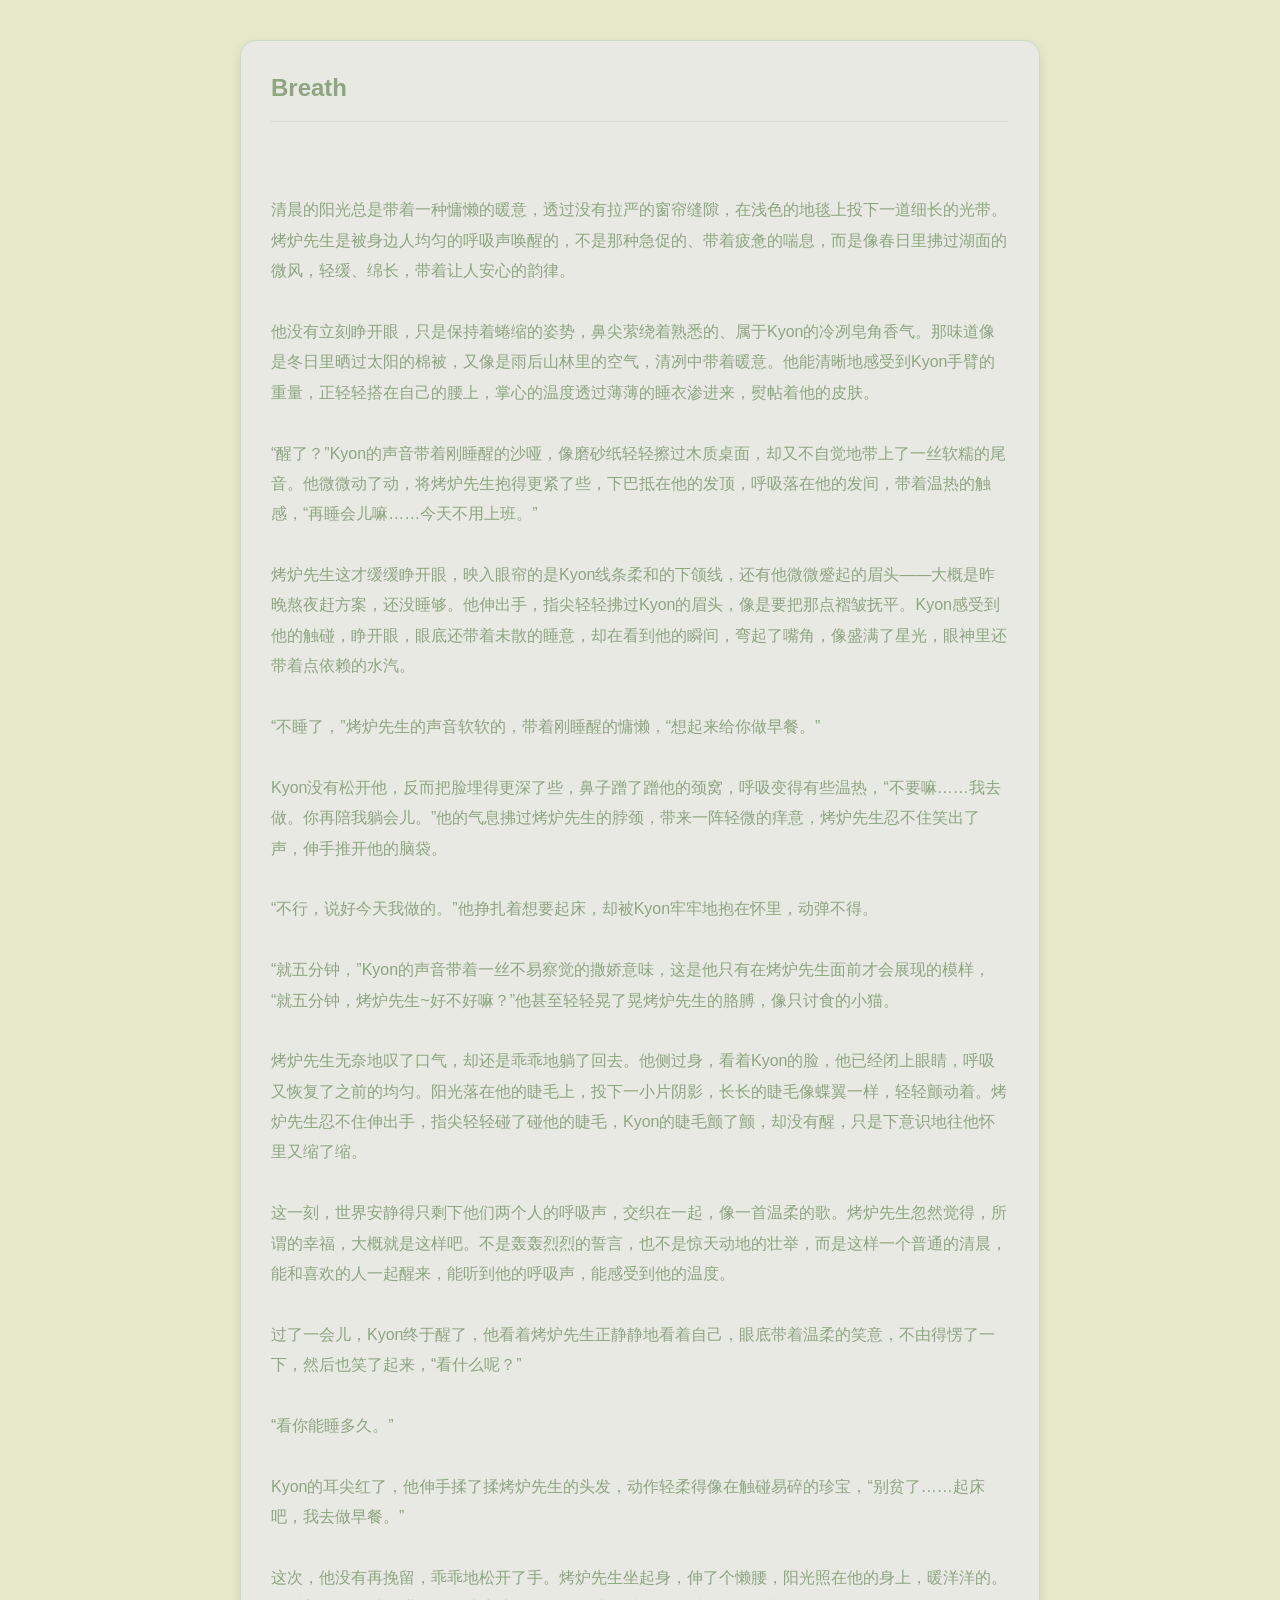
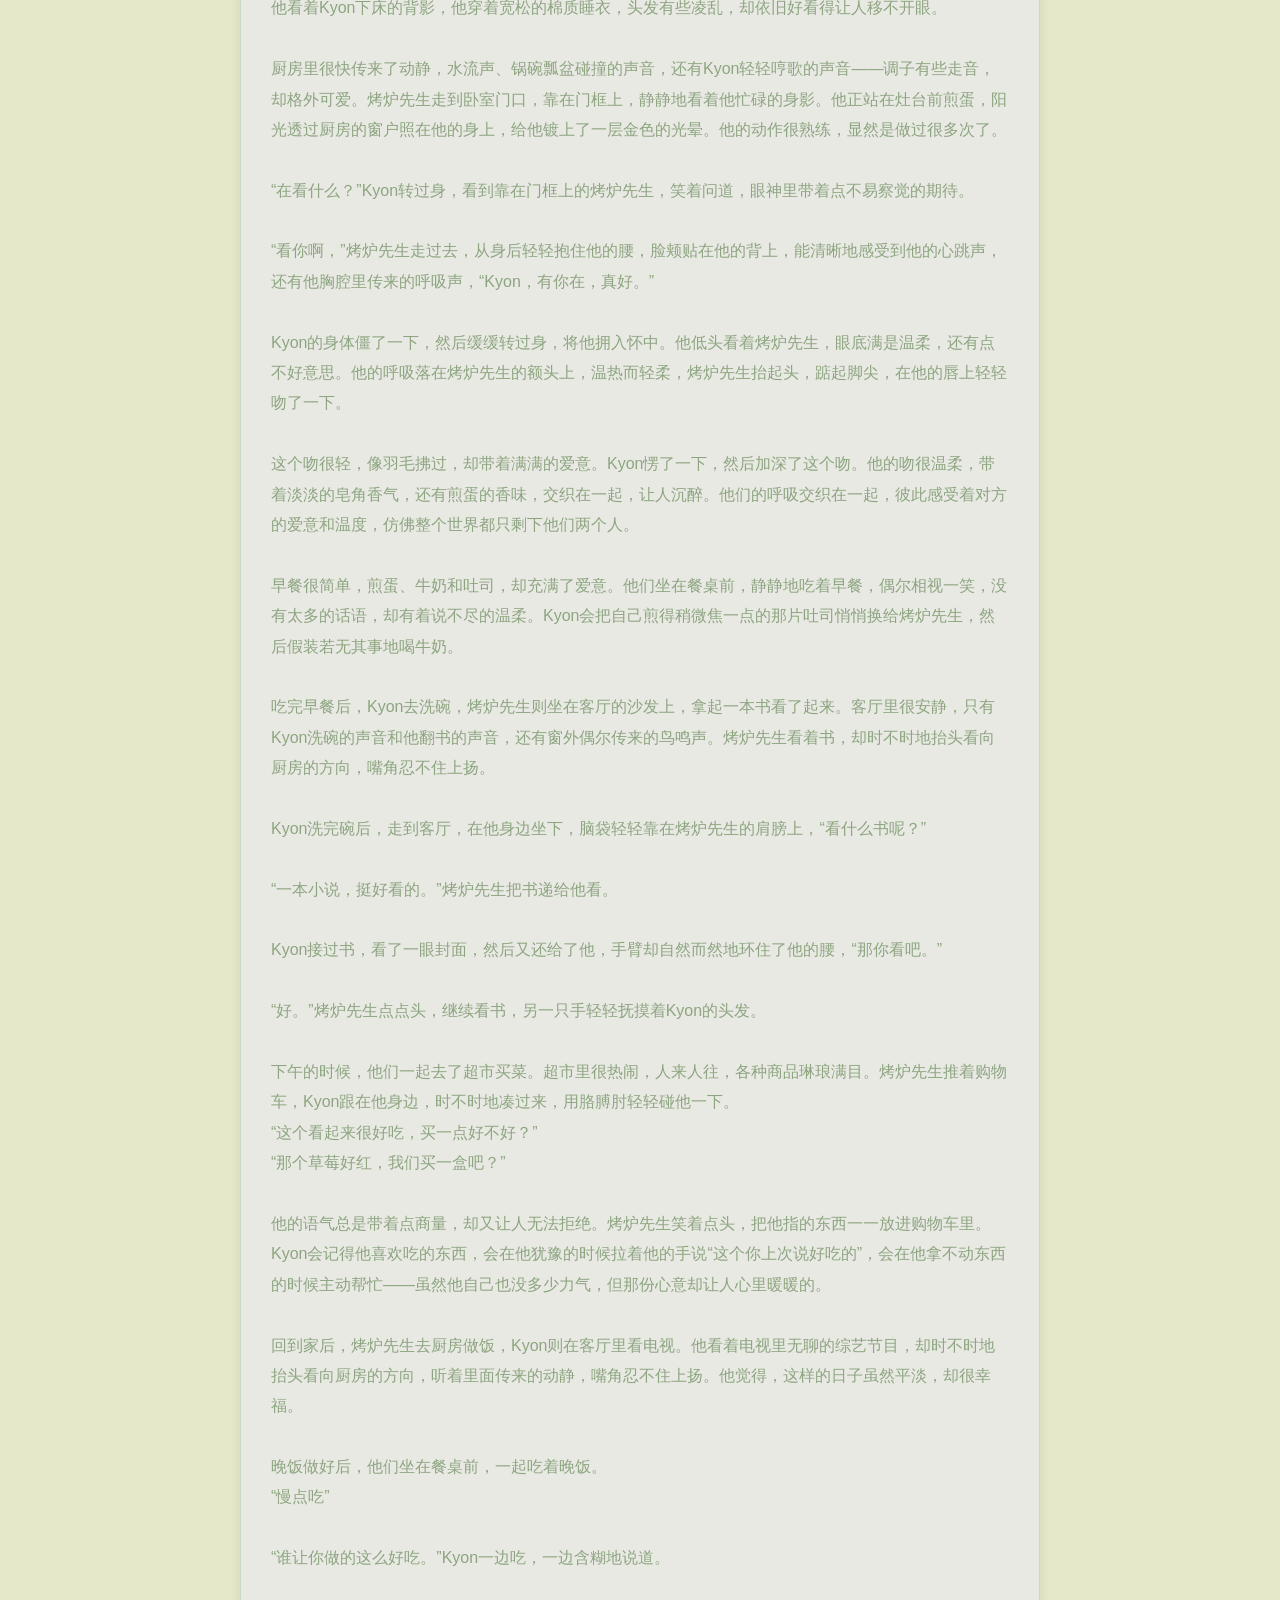
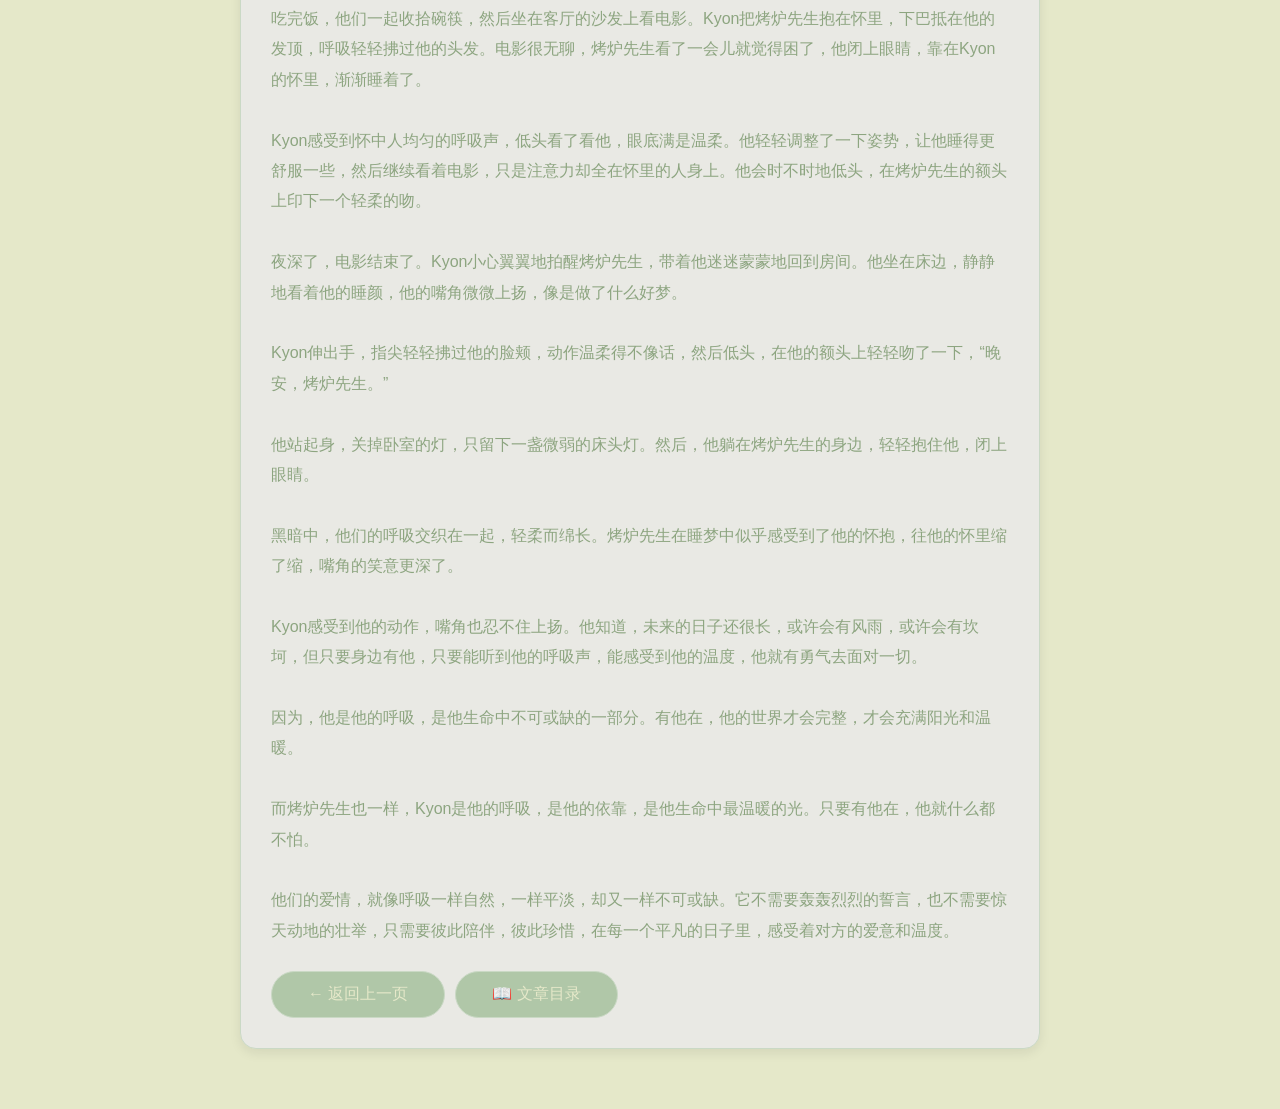
<file: Breath.html>
<!DOCTYPE html>
<html lang="zh-CN">
<head>
  <meta charset="UTF-8">
  <meta name="viewport" content="width=device-width, initial-scale=1.0">
  <title>Breath | 木乔的OC世界</title>
  <link rel="stylesheet" href="style.css">
</head>
<script src="transition.js"></script>
<body>
<div class="container">
  <div class="card">
    <h2>Breath</h2>
    <hr style="margin:12px 0;opacity:0.2;">
    <p style="line-height:1.9; white-space:pre-line;">

清晨的阳光总是带着一种慵懒的暖意，透过没有拉严的窗帘缝隙，在浅色的地毯上投下一道细长的光带。烤炉先生是被身边人均匀的呼吸声唤醒的，不是那种急促的、带着疲惫的喘息，而是像春日里拂过湖面的微风，轻缓、绵长，带着让人安心的韵律。

他没有立刻睁开眼，只是保持着蜷缩的姿势，鼻尖萦绕着熟悉的、属于Kyon的冷冽皂角香气。那味道像是冬日里晒过太阳的棉被，又像是雨后山林里的空气，清冽中带着暖意。他能清晰地感受到Kyon手臂的重量，正轻轻搭在自己的腰上，掌心的温度透过薄薄的睡衣渗进来，熨帖着他的皮肤。

“醒了？”Kyon的声音带着刚睡醒的沙哑，像磨砂纸轻轻擦过木质桌面，却又不自觉地带上了一丝软糯的尾音。他微微动了动，将烤炉先生抱得更紧了些，下巴抵在他的发顶，呼吸落在他的发间，带着温热的触感，“再睡会儿嘛……今天不用上班。”

烤炉先生这才缓缓睁开眼，映入眼帘的是Kyon线条柔和的下颌线，还有他微微蹙起的眉头——大概是昨晚熬夜赶方案，还没睡够。他伸出手，指尖轻轻拂过Kyon的眉头，像是要把那点褶皱抚平。Kyon感受到他的触碰，睁开眼，眼底还带着未散的睡意，却在看到他的瞬间，弯起了嘴角，像盛满了星光，眼神里还带着点依赖的水汽。

“不睡了，”烤炉先生的声音软软的，带着刚睡醒的慵懒，“想起来给你做早餐。”

Kyon没有松开他，反而把脸埋得更深了些，鼻子蹭了蹭他的颈窝，呼吸变得有些温热，“不要嘛……我去做。你再陪我躺会儿。”他的气息拂过烤炉先生的脖颈，带来一阵轻微的痒意，烤炉先生忍不住笑出了声，伸手推开他的脑袋。

“不行，说好今天我做的。”他挣扎着想要起床，却被Kyon牢牢地抱在怀里，动弹不得。

“就五分钟，”Kyon的声音带着一丝不易察觉的撒娇意味，这是他只有在烤炉先生面前才会展现的模样，“就五分钟，烤炉先生~好不好嘛？”他甚至轻轻晃了晃烤炉先生的胳膊，像只讨食的小猫。

烤炉先生无奈地叹了口气，却还是乖乖地躺了回去。他侧过身，看着Kyon的脸，他已经闭上眼睛，呼吸又恢复了之前的均匀。阳光落在他的睫毛上，投下一小片阴影，长长的睫毛像蝶翼一样，轻轻颤动着。烤炉先生忍不住伸出手，指尖轻轻碰了碰他的睫毛，Kyon的睫毛颤了颤，却没有醒，只是下意识地往他怀里又缩了缩。

这一刻，世界安静得只剩下他们两个人的呼吸声，交织在一起，像一首温柔的歌。烤炉先生忽然觉得，所谓的幸福，大概就是这样吧。不是轰轰烈烈的誓言，也不是惊天动地的壮举，而是这样一个普通的清晨，能和喜欢的人一起醒来，能听到他的呼吸声，能感受到他的温度。

过了一会儿，Kyon终于醒了，他看着烤炉先生正静静地看着自己，眼底带着温柔的笑意，不由得愣了一下，然后也笑了起来，“看什么呢？”

“看你能睡多久。”

Kyon的耳尖红了，他伸手揉了揉烤炉先生的头发，动作轻柔得像在触碰易碎的珍宝，“别贫了……起床吧，我去做早餐。”

这次，他没有再挽留，乖乖地松开了手。烤炉先生坐起身，伸了个懒腰，阳光照在他的身上，暖洋洋的。他看着Kyon下床的背影，他穿着宽松的棉质睡衣，头发有些凌乱，却依旧好看得让人移不开眼。

厨房里很快传来了动静，水流声、锅碗瓢盆碰撞的声音，还有Kyon轻轻哼歌的声音——调子有些走音，却格外可爱。烤炉先生走到卧室门口，靠在门框上，静静地看着他忙碌的身影。他正站在灶台前煎蛋，阳光透过厨房的窗户照在他的身上，给他镀上了一层金色的光晕。他的动作很熟练，显然是做过很多次了。

“在看什么？”Kyon转过身，看到靠在门框上的烤炉先生，笑着问道，眼神里带着点不易察觉的期待。

“看你啊，”烤炉先生走过去，从身后轻轻抱住他的腰，脸颊贴在他的背上，能清晰地感受到他的心跳声，还有他胸腔里传来的呼吸声，“Kyon，有你在，真好。”

Kyon的身体僵了一下，然后缓缓转过身，将他拥入怀中。他低头看着烤炉先生，眼底满是温柔，还有点不好意思。他的呼吸落在烤炉先生的额头上，温热而轻柔，烤炉先生抬起头，踮起脚尖，在他的唇上轻轻吻了一下。

这个吻很轻，像羽毛拂过，却带着满满的爱意。Kyon愣了一下，然后加深了这个吻。他的吻很温柔，带着淡淡的皂角香气，还有煎蛋的香味，交织在一起，让人沉醉。他们的呼吸交织在一起，彼此感受着对方的爱意和温度，仿佛整个世界都只剩下他们两个人。

早餐很简单，煎蛋、牛奶和吐司，却充满了爱意。他们坐在餐桌前，静静地吃着早餐，偶尔相视一笑，没有太多的话语，却有着说不尽的温柔。Kyon会把自己煎得稍微焦一点的那片吐司悄悄换给烤炉先生，然后假装若无其事地喝牛奶。

吃完早餐后，Kyon去洗碗，烤炉先生则坐在客厅的沙发上，拿起一本书看了起来。客厅里很安静，只有Kyon洗碗的声音和他翻书的声音，还有窗外偶尔传来的鸟鸣声。烤炉先生看着书，却时不时地抬头看向厨房的方向，嘴角忍不住上扬。

Kyon洗完碗后，走到客厅，在他身边坐下，脑袋轻轻靠在烤炉先生的肩膀上，“看什么书呢？”

“一本小说，挺好看的。”烤炉先生把书递给他看。

Kyon接过书，看了一眼封面，然后又还给了他，手臂却自然而然地环住了他的腰，“那你看吧。”

“好。”烤炉先生点点头，继续看书，另一只手轻轻抚摸着Kyon的头发。

下午的时候，他们一起去了超市买菜。超市里很热闹，人来人往，各种商品琳琅满目。烤炉先生推着购物车，Kyon跟在他身边，时不时地凑过来，用胳膊肘轻轻碰他一下。
“这个看起来很好吃，买一点好不好？”
“那个草莓好红，我们买一盒吧？”

他的语气总是带着点商量，却又让人无法拒绝。烤炉先生笑着点头，把他指的东西一一放进购物车里。Kyon会记得他喜欢吃的东西，会在他犹豫的时候拉着他的手说“这个你上次说好吃的”，会在他拿不动东西的时候主动帮忙——虽然他自己也没多少力气，但那份心意却让人心里暖暖的。

回到家后，烤炉先生去厨房做饭，Kyon则在客厅里看电视。他看着电视里无聊的综艺节目，却时不时地抬头看向厨房的方向，听着里面传来的动静，嘴角忍不住上扬。他觉得，这样的日子虽然平淡，却很幸福。

晚饭做好后，他们坐在餐桌前，一起吃着晚饭。
“慢点吃”

“谁让你做的这么好吃。”Kyon一边吃，一边含糊地说道。

吃完饭，他们一起收拾碗筷，然后坐在客厅的沙发上看电影。Kyon把烤炉先生抱在怀里，下巴抵在他的发顶，呼吸轻轻拂过他的头发。电影很无聊，烤炉先生看了一会儿就觉得困了，他闭上眼睛，靠在Kyon的怀里，渐渐睡着了。

Kyon感受到怀中人均匀的呼吸声，低头看了看他，眼底满是温柔。他轻轻调整了一下姿势，让他睡得更舒服一些，然后继续看着电影，只是注意力却全在怀里的人身上。他会时不时地低头，在烤炉先生的额头上印下一个轻柔的吻。

夜深了，电影结束了。Kyon小心翼翼地拍醒烤炉先生，带着他迷迷蒙蒙地回到房间。他坐在床边，静静地看着他的睡颜，他的嘴角微微上扬，像是做了什么好梦。

Kyon伸出手，指尖轻轻拂过他的脸颊，动作温柔得不像话，然后低头，在他的额头上轻轻吻了一下，“晚安，烤炉先生。”

他站起身，关掉卧室的灯，只留下一盏微弱的床头灯。然后，他躺在烤炉先生的身边，轻轻抱住他，闭上眼睛。

黑暗中，他们的呼吸交织在一起，轻柔而绵长。烤炉先生在睡梦中似乎感受到了他的怀抱，往他的怀里缩了缩，嘴角的笑意更深了。

Kyon感受到他的动作，嘴角也忍不住上扬。他知道，未来的日子还很长，或许会有风雨，或许会有坎坷，但只要身边有他，只要能听到他的呼吸声，能感受到他的温度，他就有勇气去面对一切。

因为，他是他的呼吸，是他生命中不可或缺的一部分。有他在，他的世界才会完整，才会充满阳光和温暖。

而烤炉先生也一样，Kyon是他的呼吸，是他的依靠，是他生命中最温暖的光。只要有他在，他就什么都不怕。

他们的爱情，就像呼吸一样自然，一样平淡，却又一样不可或缺。它不需要轰轰烈烈的誓言，也不需要惊天动地的壮举，只需要彼此陪伴，彼此珍惜，在每一个平凡的日子里，感受着对方的爱意和温度。
    </p>

    <!-- 返回按钮 -->
    <div style="margin-top:25px; display:flex; gap:10px; flex-wrap:wrap;">
      <button class="oc-btn" onclick="history.back()">← 返回上一页</button>
      <button class="oc-btn" onclick="location.href='article.html'">📖 文章目录</button>
    </div>
  </div>
</div>
</body>
</html>
</file>
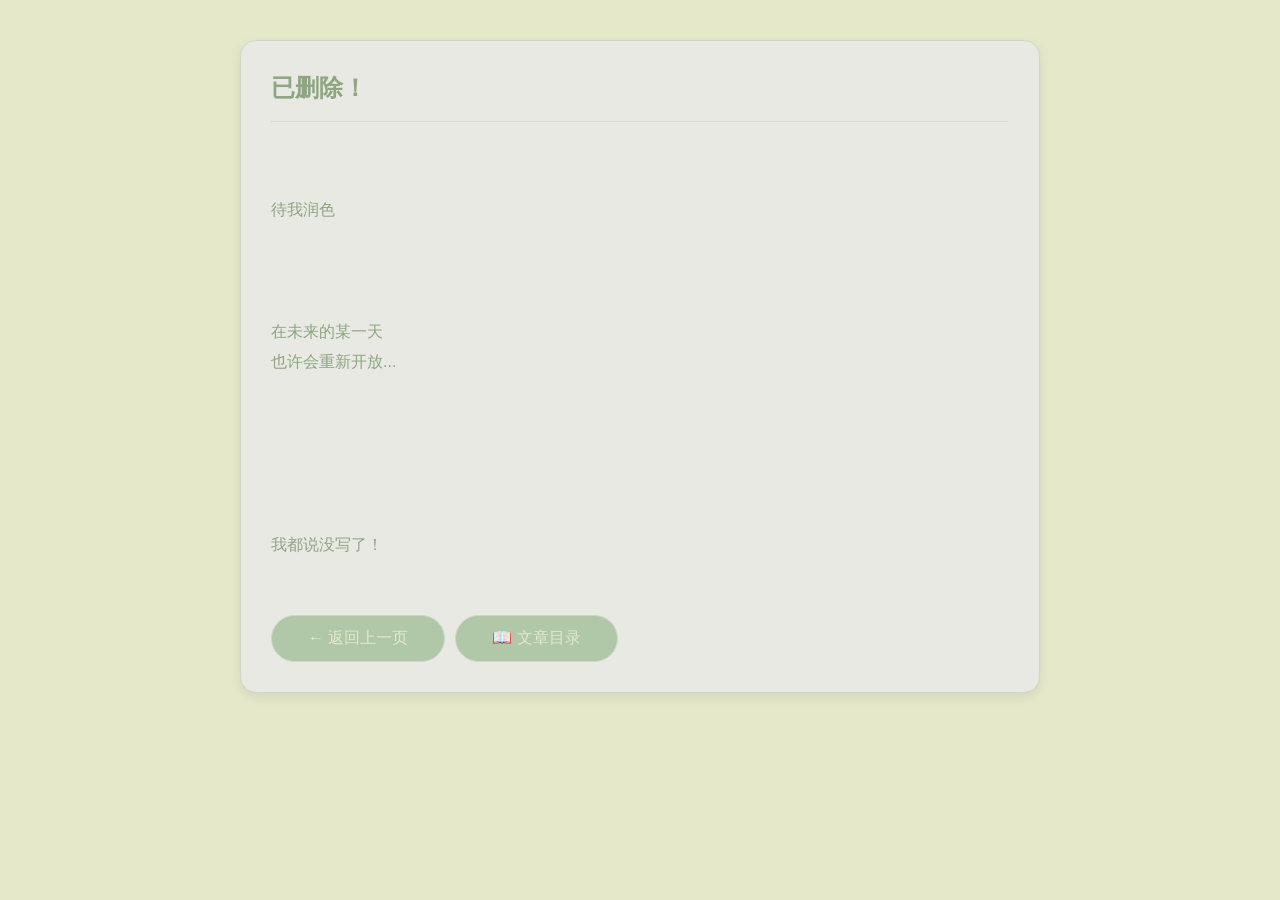
<file: delete.html>
<!DOCTYPE html>
<html lang="zh-CN">
<head>
  <meta charset="UTF-8">
  <meta name="viewport" content="width=device-width, initial-scale=1.0">
  <title>删除了 | 木乔的OC世界</title>
  <link rel="stylesheet" href="style.css">
</head>
<script src="transition.js"></script>
<body>
<div class="container">
  <div class="card">
    <h2>已删除！</h2>
    <hr style="margin:12px 0;opacity:0.2;">
    <p style="line-height:1.9; white-space:pre-line;">

待我润色



在未来的某一天
也许会重新开放...





我都说没写了！

    </p>

    <!-- 返回按钮 -->
    <div style="margin-top:25px; display:flex; gap:10px; flex-wrap:wrap;">
      <button class="oc-btn" onclick="goBack()">← 返回上一页</button>
      <button class="oc-btn" onclick="location.href='article.html'">📖 文章目录</button>
    </div>
  </div>
</div>

<script>
// 更可靠的返回函数
function goBack() {
  // 尝试使用 history.back()
  if(window.history.length > 1) {
    window.history.back();
  } else {
    // 如果历史记录为空，返回文章目录
    window.location.href = 'article.html';
  }
}
</script>

</body>
</html>
</file>
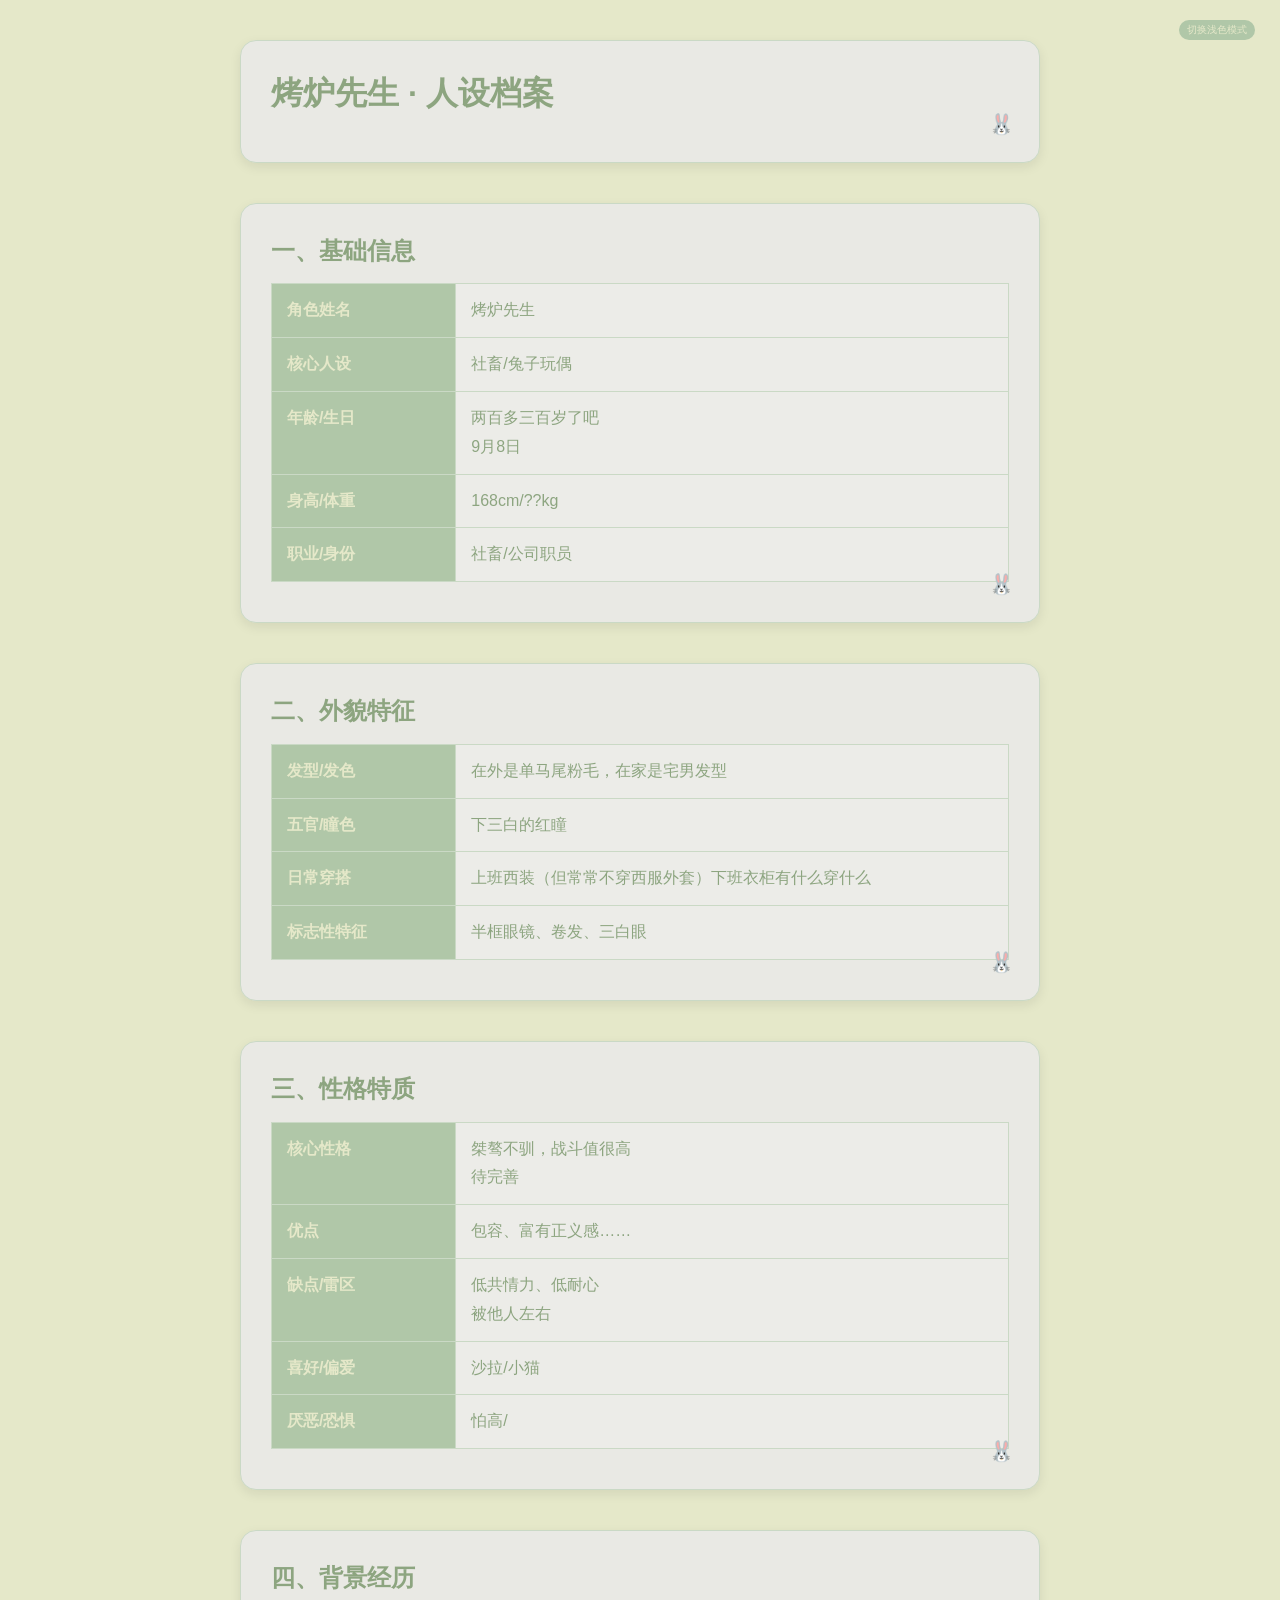
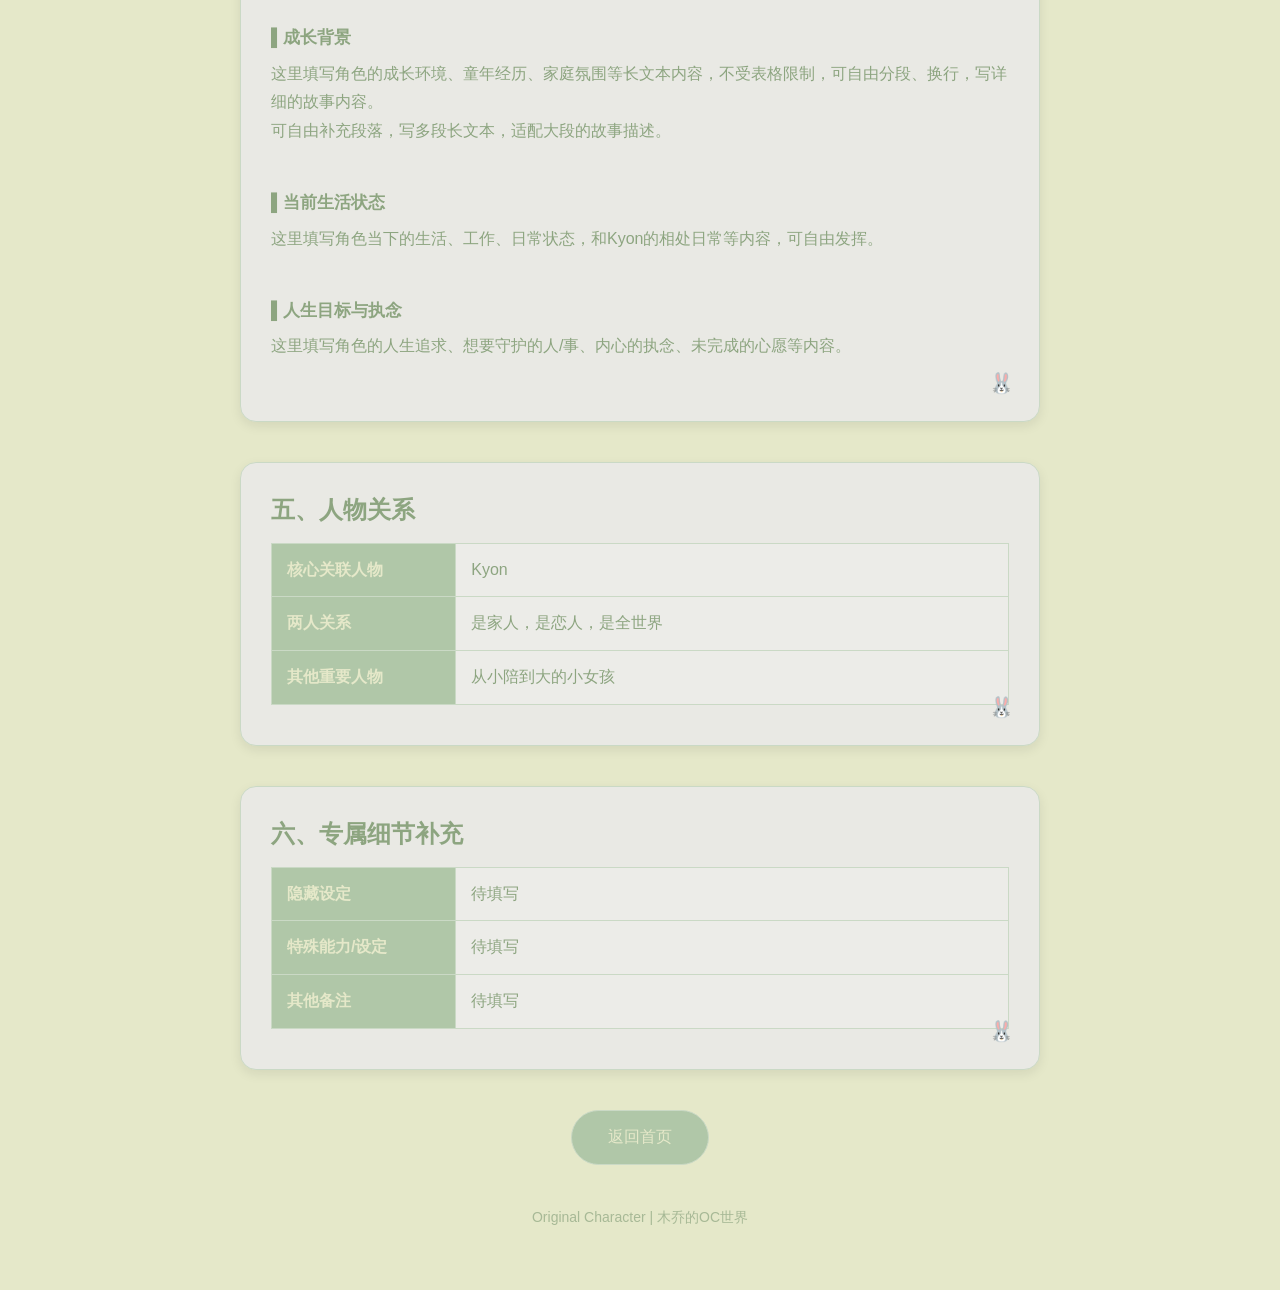
<file: kaolu.html>
<!DOCTYPE html>
<html lang="zh-CN">

<head>
  <meta charset="UTF-8">
  <!-- 适配手机端，防止缩放变形 -->
  <meta name="viewport" content="width=device-width, initial-scale=1.0">
  <title>烤炉先生 | 角色档案</title>
  <!-- 引入统一CSS样式，和全站风格保持一致 -->
  <link rel="stylesheet" href="style.css">
</head>

<script src="transition.js"></script>

<body>

  <!-- 新增：深浅模式切换按钮 -->
  <button class="theme-toggle-btn" id="themeToggle" style="
  position: fixed;     /* 固定在右上角 */
  top: 20px;           /* 距离顶部 */
  right: 25px;         /* 距离右侧 */
  z-index: 9999;       /* 放在最上层 */
">切换浅色模式</button>

  <!-- 页面主体居中容器 -->
  <div class="container">
    <!-- 角色标题卡片 -->
    <div class="card">
      <h1>烤炉先生 · 人设档案</h1>
      <span class="corner-rabbit">🐰</span>
    </div>

    <!-- 【基础信息表】简历核心模块1：角色基础资料 -->
    <div class="card">
      <h2>一、基础信息</h2>
      <table class="role-table">
        <tr>
          <th>角色姓名</th>
          <td>烤炉先生</td> <!-- 这里可修改角色名字 -->
        </tr>
        <tr>
          <th>核心人设</th>
          <td>社畜/兔子玩偶</td> <!-- 这里填写核心人设标签 -->
        </tr>
        <tr>
          <th>年龄/生日</th>
          <td>两百多三百岁了吧<br>
            9月8日</td> <!-- 这里填写年龄、生日 -->
        </tr>
        <tr>
          <th>身高/体重</th>
          <td>168cm/??kg</td> <!-- 这里填写身高、体型特征 -->
        </tr>
        <tr>
          <th>职业/身份</th>
          <td>社畜/公司职员</td> <!-- 这里填写角色职业、社会身份 -->
        </tr>
      </table>
      <span class="corner-rabbit">🐰</span>
    </div>

    <!-- 【外貌特征表】简历核心模块2：角色外观设定 -->
    <div class="card">
      <h2>二、外貌特征</h2>
      <table class="role-table">
        <tr>
          <th>发型/发色</th>
          <td>在外是单马尾粉毛，在家是宅男发型</td> <!-- 这里填写发型、发色、发质等 -->
        </tr>
        <tr>
          <th>五官/瞳色</th>
          <td>下三白的红瞳</td> <!-- 这里填写五官特点、瞳色、眼神等 -->
        </tr>
        <tr>
          <th>日常穿搭</th>
          <td>上班西装（但常常不穿西服外套）下班衣柜有什么穿什么</td> <!-- 这里填写日常穿衣风格、标志性穿搭 -->
        </tr>
        <tr>
          <th>标志性特征</th>
          <td>半框眼镜、卷发、三白眼</td> <!-- 这里填写痣、伤疤、配饰等专属特征 -->
        </tr>
      </table>
      <span class="corner-rabbit">🐰</span>
    </div>

    <!-- 【性格特质表】简历核心模块3：角色性格设定 -->
    <div class="card">
      <h2>三、性格特质</h2>
      <table class="role-table">
        <tr>
          <th>核心性格</th>
          <td>桀骜不驯，战斗值很高<br>待完善</td> <!-- 这里填写角色核心性格标签 -->
        </tr>
        <tr>
          <th>优点</th>
          <td>包容、富有正义感……</td> <!-- 这里填写角色的性格优点 -->
        </tr>
        <tr>
          <th>缺点/雷区</th>
          <td>低共情力、低耐心<br>被他人左右</td> <!-- 这里填写角色的性格短板、不能碰的雷区 -->
        </tr>
        <tr>
          <th>喜好/偏爱</th>
          <td>沙拉/小猫</td> <!-- 这里填写角色喜欢的事物、食物、场景等 -->
        </tr>
        <tr>
          <th>厌恶/恐惧</th>
          <td>怕高/</td> <!-- 这里填写角色讨厌、害怕的事物 -->
        </tr>
      </table>
      <span class="corner-rabbit">🐰</span>
    </div>

    <!-- 【背景经历板块】简历核心模块4：角色故事背景（板块式，自由书写） -->
    <div class="card">
      <h2>四、背景经历</h2>

      <!-- 板块1：成长背景（长文本自由书写） -->
      <div class="section-block">
        <h3>▌成长背景</h3>
        <p>这里填写角色的成长环境、童年经历、家庭氛围等长文本内容，不受表格限制，可自由分段、换行，写详细的故事内容。</p>
        <p>可自由补充段落，写多段长文本，适配大段的故事描述。</p>
      </div>

      <!-- 板块2：关键人生节点（时间线列表，清晰明了） -->

      <!-- 板块3：当前生活状态（不写） -->
      <div class="section-block">
        <h3>▌当前生活状态</h3>
        <p>这里填写角色当下的生活、工作、日常状态，和Kyon的相处日常等内容，可自由发挥。</p>
      </div>

      <!-- 板块4：人生目标与执念 -->
      <div class="section-block">
        <h3>▌人生目标与执念</h3>
        <p>这里填写角色的人生追求、想要守护的人/事、内心的执念、未完成的心愿等内容。</p>
      </div>
      <span class="corner-rabbit">🐰</span>
    </div>

    <!-- 【人物关系表】简历核心模块5：角色社交关系 -->
    <div class="card">
      <h2>五、人物关系</h2>
      <table class="role-table">
        <tr>
          <th>核心关联人物</th>
          <td>Kyon</td> <!-- 这里填写核心绑定的角色 -->
        </tr>
        <tr>
          <th>两人关系</th>
          <td>是家人，是恋人，是全世界</td> <!-- 这里填写和核心角色的关系、相处模式 -->
        </tr>
        <tr>
          <th>其他重要人物</th>
          <td>从小陪到大的小女孩</td> <!-- 这里填写其他亲友、对手等角色 -->
        </tr>
      </table>
      <span class="corner-rabbit">🐰</span>
    </div>

    <!-- 【专属细节表】简历核心模块6：角色专属补充设定 -->
    <div class="card">
      <h2>六、专属细节补充</h2>
      <table class="role-table">
        <tr>
          <th>隐藏设定</th>
          <td>待填写</td> <!-- 这里填写不对外的隐藏人设、秘密 -->
        </tr>
        <tr>
          <th>特殊能力/设定</th>
          <td>待填写</td> <!-- 这里填写超能力、特殊设定等（如有） -->
        </tr>
        <tr>
          <th>其他备注</th>
          <td>待填写</td> <!-- 这里填写其他想要补充的设定 -->
        </tr>
      </table>
      <span class="corner-rabbit">🐰</span>
    </div>

    <!-- 返回首页按钮 -->
    <div class="btn-group">
      <a href="index.html" class="oc-btn">返回首页</a>
    </div>
  </div>

  <footer>Original Character | 木乔的OC世界</footer>
</body>
<script>
  // 获取按钮和页面主体
  const themeToggle = document.getElementById('themeToggle');
  const body = document.body;

  // 读取本地保存的主题（记住用户上次选择）
  const savedTheme = localStorage.getItem('ocTheme');

  // 如果保存的是深色，默认加载深色模式
  if (savedTheme === 'dark') {
    body.classList.add('dark-mode');
    themeToggle.innerText = '切换浅色模式';
  }

  // 点击按钮切换主题
  themeToggle.addEventListener('click', () => {
    body.classList.toggle('dark-mode'); // 切换模式

    // 根据模式修改按钮文字
    if (body.classList.contains('dark-mode')) {
      themeToggle.innerText = '切换浅色模式';
      localStorage.setItem('ocTheme', 'dark');
    } else {
      themeToggle.innerText = '切换深色模式';
      localStorage.setItem('ocTheme', 'light');
    }
  });
</script>

</html>
</file>
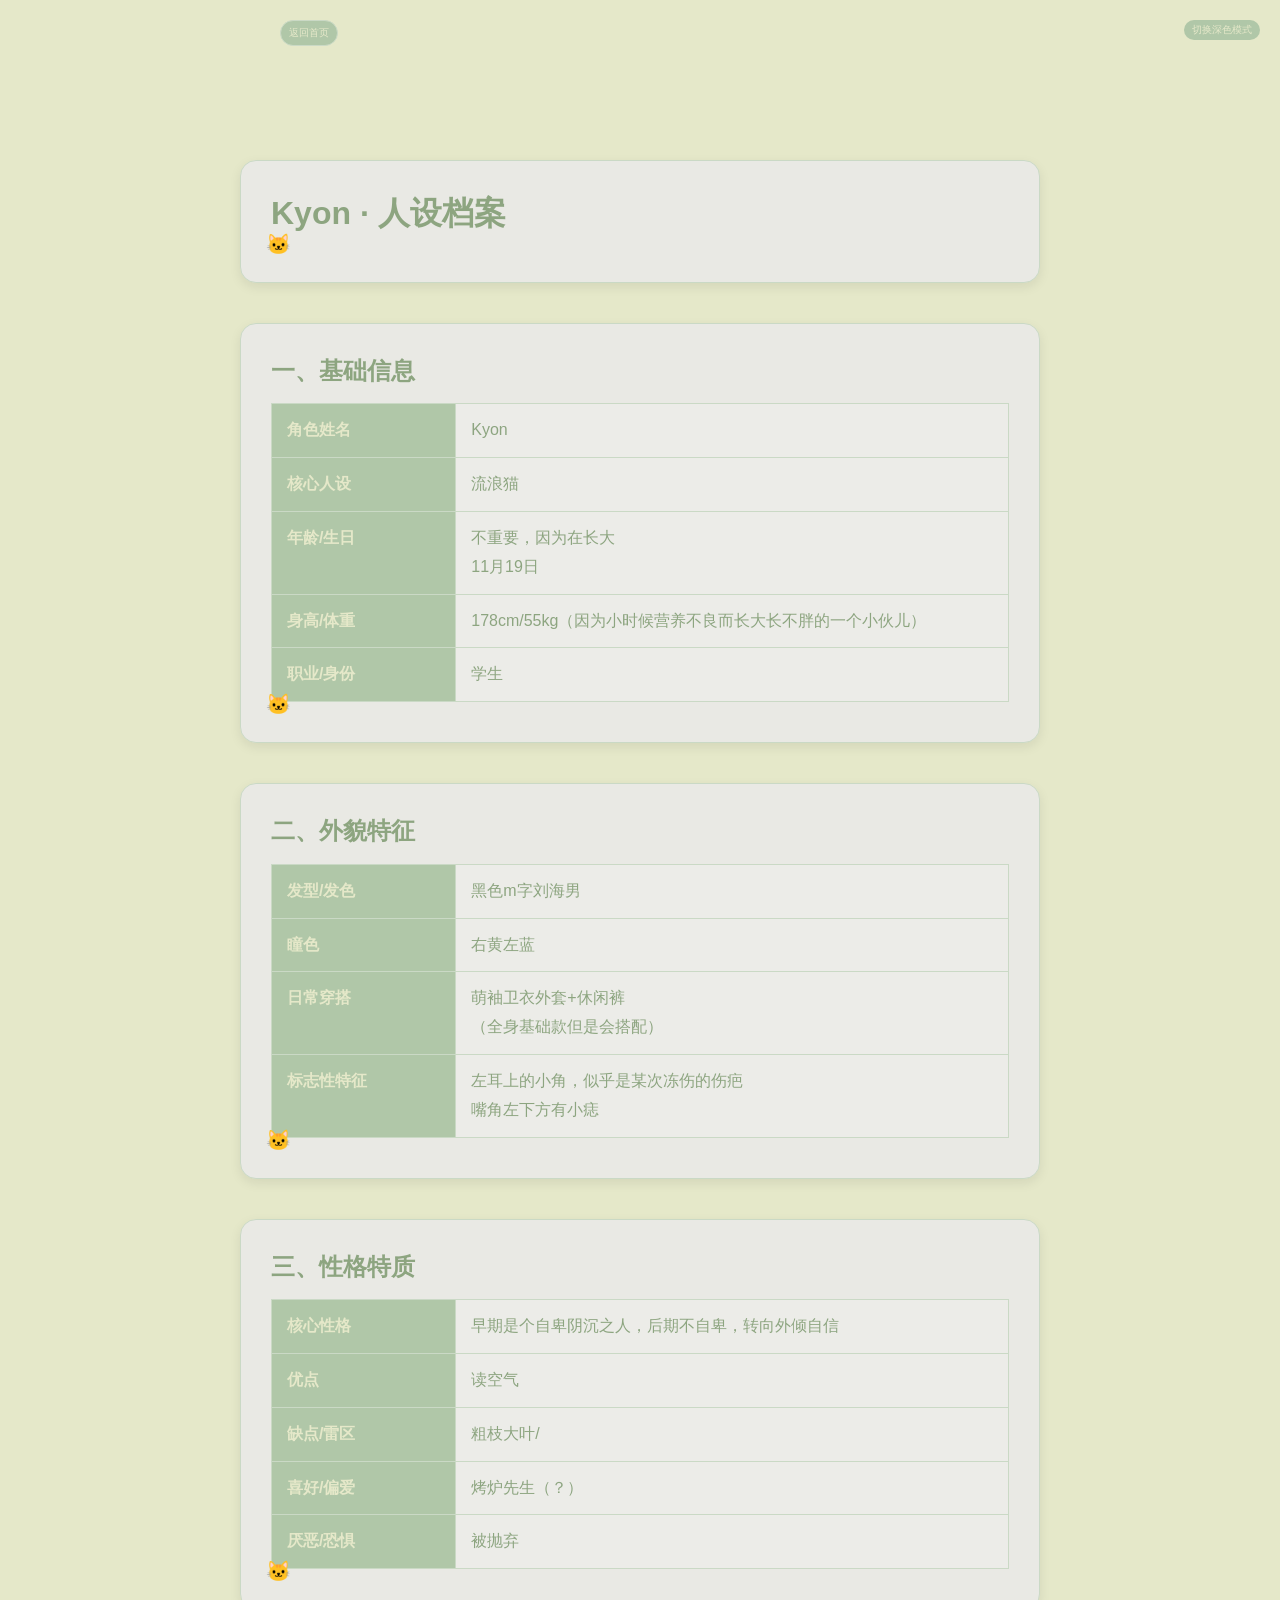
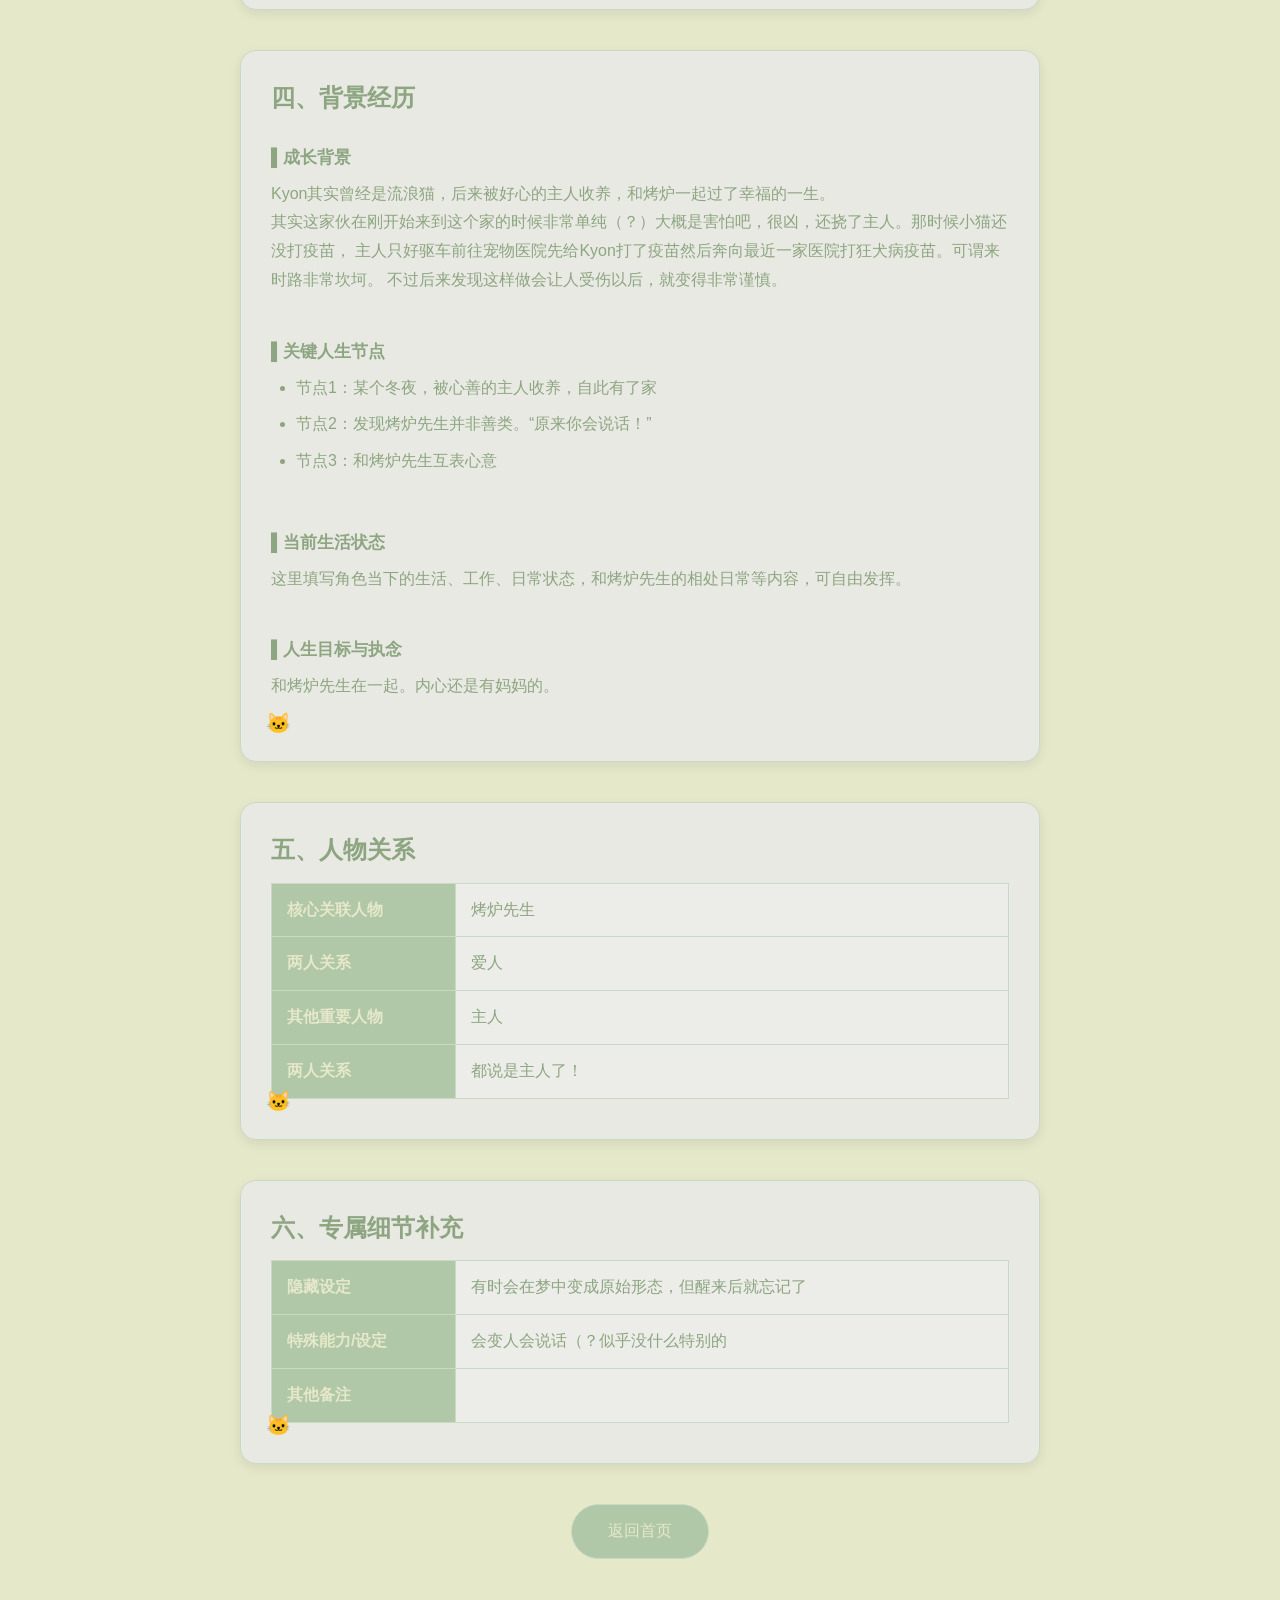
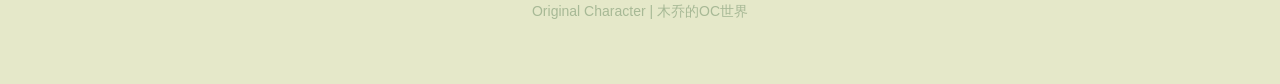
<file: Kyon.html>
<!DOCTYPE html>
<html lang="zh-CN">

<head>
    <meta charset="UTF-8">
    <!-- 适配手机端，防止缩放变形 -->
    <meta name="viewport" content="width=device-width, initial-scale=1.0">
    <title>Kyon | 角色档案</title>
    <!-- 引入统一CSS样式，和全站风格保持一致 -->
    <link rel="stylesheet" href="style.css">
</head>

<script src="transition.js"></script>

<body>

    <!-- 固定顶部：返回首页 + 迷你深浅切换按钮（全站统一） -->
    <a href="index.html" class="back-home">返回首页</a>
    <button class="theme-toggle-btn" id="themeToggle">切换深色模式</button>

    <!-- 页面主体居中容器 -->
    <div class="container" style="margin-top: 120px;">
        <!-- 角色标题卡片 -->
        <div class="card">
            <h1>Kyon · 人设档案</h1>
            <span class="corner-cat">🐱</span>
        </div>

        <!-- 【基础信息表】简历核心模块1：角色基础资料 -->
        <div class="card">
            <h2>一、基础信息</h2>
            <table class="role-table">
                <tr>
                    <th>角色姓名</th>
                    <td>Kyon</td> <!-- 这里可修改角色名字 -->
                </tr>
                <tr>
                    <th>核心人设</th>
                    <td>流浪猫</td> <!-- 这里填写核心人设标签 -->
                </tr>
                <tr>
                    <th>年龄/生日</th>
                    <td>不重要，因为在长大<br>
                        11月19日</td> <!-- 这里填写年龄、生日 -->
                </tr>
                <tr>
                    <th>身高/体重</th>
                    <td>178cm/55kg（因为小时候营养不良而长大长不胖的一个小伙儿）</td> <!-- 这里填写身高、体型特征 -->
                </tr>
                <tr>
                    <th>职业/身份</th>
                    <td>学生</td> <!-- 这里填写角色职业、社会身份 -->
                </tr>
            </table>
            <span class="corner-cat">🐱</span>
        </div>

        <!-- 【外貌特征表】简历核心模块2：角色外观设定 -->
        <div class="card">
            <h2>二、外貌特征</h2>
            <table class="role-table">
                <tr>
                    <th>发型/发色</th>
                    <td>黑色m字刘海男</td> <!-- 这里填写发型、发色、发质等 -->
                </tr>
                <tr>
                    <th>瞳色</th>
                    <td>右黄左蓝</td> <!-- 这里填写五官特点、瞳色、眼神等 -->
                </tr>
                <tr>
                    <th>日常穿搭</th>
                    <td>萌袖卫衣外套+休闲裤<br>
                        （全身基础款但是会搭配）</td> <!-- 这里填写日常穿衣风格、标志性穿搭 -->
                </tr>
                <tr>
                    <th>标志性特征</th>
                    <td>左耳上的小角，似乎是某次冻伤的伤疤
                        <br>嘴角左下方有小痣
                    </td> <!-- 这里填写痣、伤疤、配饰等专属特征 -->
                </tr>
            </table>
            <span class="corner-cat">🐱</span>
        </div>

        <!-- 【性格特质表】简历核心模块3：角色性格设定 -->
        <div class="card">
            <h2>三、性格特质</h2>
            <table class="role-table">
                <tr>
                    <th>核心性格</th>
                    <td>早期是个自卑阴沉之人，后期不自卑，转向外倾自信</td> <!-- 这里填写角色核心性格标签 -->
                </tr>
                <tr>
                    <th>优点</th>
                    <td>读空气</td> <!-- 这里填写角色的性格优点 -->
                </tr>
                <tr>
                    <th>缺点/雷区</th>
                    <td>粗枝大叶/</td> <!-- 这里填写角色的性格短板、不能碰的雷区 -->
                </tr>
                <tr>
                    <th>喜好/偏爱</th>
                    <td>烤炉先生（？）</td> <!-- 这里填写角色喜欢的事物、食物、场景等 -->
                </tr>
                <tr>
                    <th>厌恶/恐惧</th>
                    <td>被抛弃</td> <!-- 这里填写角色讨厌、害怕的事物 -->
                </tr>
            </table>
            <span class="corner-cat">🐱</span>
        </div>

        <!-- 【背景经历板块】简历核心模块4：角色故事背景（板块式，自由书写） -->
        <div class="card">
            <h2>四、背景经历</h2>

            <!-- 板块1：成长背景（长文本自由书写） -->
            <div class="section-block">
                <h3>▌成长背景</h3>
                <p>Kyon其实曾经是流浪猫，后来被好心的主人收养，和烤炉一起过了幸福的一生。</p>
                <p>其实这家伙在刚开始来到这个家的时候非常单纯（？）大概是害怕吧，很凶，还挠了主人。那时候小猫还没打疫苗，
                    主人只好驱车前往宠物医院先给Kyon打了疫苗然后奔向最近一家医院打狂犬病疫苗。可谓来时路非常坎坷。
                    不过后来发现这样做会让人受伤以后，就变得非常谨慎。</p>
            </div>

            <!-- 板块2：关键人生节点（时间线列表，清晰明了） -->
            <div class="section-block">
                <h3>▌关键人生节点</h3>
                <ul>
                    <li>节点1：某个冬夜，被心善的主人收养，自此有了家</li>
                    <li>节点2：发现烤炉先生并非善类。“原来你会说话！”</li>
                    <li>节点3：和烤炉先生互表心意
                    </li>
                </ul>
            </div>

            <!-- 板块3：当前生活状态 -->
            <div class="section-block">
                <h3>▌当前生活状态</h3>
                <p>这里填写角色当下的生活、工作、日常状态，和烤炉先生的相处日常等内容，可自由发挥。</p>
            </div>

            <!-- 板块4：人生目标与执念 -->
            <div class="section-block">
                <h3>▌人生目标与执念</h3>
                <p>和烤炉先生在一起。内心还是有妈妈的。</p>
            </div>
            <span class="corner-cat">🐱</span>
        </div>

        <!-- 【人物关系表】简历核心模块5：角色社交关系 -->
        <div class="card">
            <h2>五、人物关系</h2>
            <table class="role-table">
                <tr>
                    <th>核心关联人物</th>
                    <td>烤炉先生</td> <!-- 这里填写核心绑定的角色 -->
                </tr>
                <tr>
                    <th>两人关系</th>
                    <td>爱人</td> <!-- 这里填写和核心角色的关系、相处模式 -->
                </tr>
                <tr>
                    <th>其他重要人物</th>
                    <td>主人</td> <!-- 这里填写其他亲友、对手等角色 -->
                </tr>
                <tr>
                    <th>两人关系</th>
                    <td>都说是主人了！</td> <!-- 这里填写和角色的关系、相处模式 -->
                </tr>
            </table>
            <span class="corner-cat">🐱</span>
        </div>

        <!-- 【专属细节表】简历核心模块6：角色专属补充设定 -->
        <div class="card">
            <h2>六、专属细节补充</h2>
            <table class="role-table">
                <tr>
                    <th>隐藏设定</th>
                    <td>有时会在梦中变成原始形态，但醒来后就忘记了</td> <!-- 这里填写不对外的隐藏人设、秘密 -->
                </tr>
                <tr>
                    <th>特殊能力/设定</th>
                    <td>会变人会说话（？似乎没什么特别的</td> <!-- 这里填写超能力、特殊设定等（如有） -->
                </tr>
                <tr>
                    <th>其他备注</th>
                    <td></td> <!-- 这里填写其他想要补充的设定 -->
                </tr>
            </table>
            <span class="corner-cat">🐱</span>
        </div>

        <!-- 返回首页按钮 -->
        <div class="btn-group">
            <a href="index.html" class="oc-btn">返回首页</a>
        </div>
    </div>

    <footer>Original Character | 木乔的OC世界</footer>

    <!-- 通用深浅模式切换JS（跨页同步+记忆） -->
    <script>
        const themeToggle = document.getElementById('themeToggle');
        const body = document.body;
        const savedTheme = localStorage.getItem('ocTheme');

        if (savedTheme === 'dark') {
            body.classList.add('dark-mode');
            themeToggle.textContent = '切换浅色模式';
        }

        themeToggle.addEventListener('click', () => {
            body.classList.toggle('dark-mode');
            if (body.classList.contains('dark-mode')) {
                themeToggle.textContent = '切换浅色模式';
                localStorage.setItem('ocTheme', 'dark');
            } else {
                themeToggle.textContent = '切换深色模式';
                localStorage.setItem('ocTheme', 'light');
            }
        });
    </script>

</html>
</file>
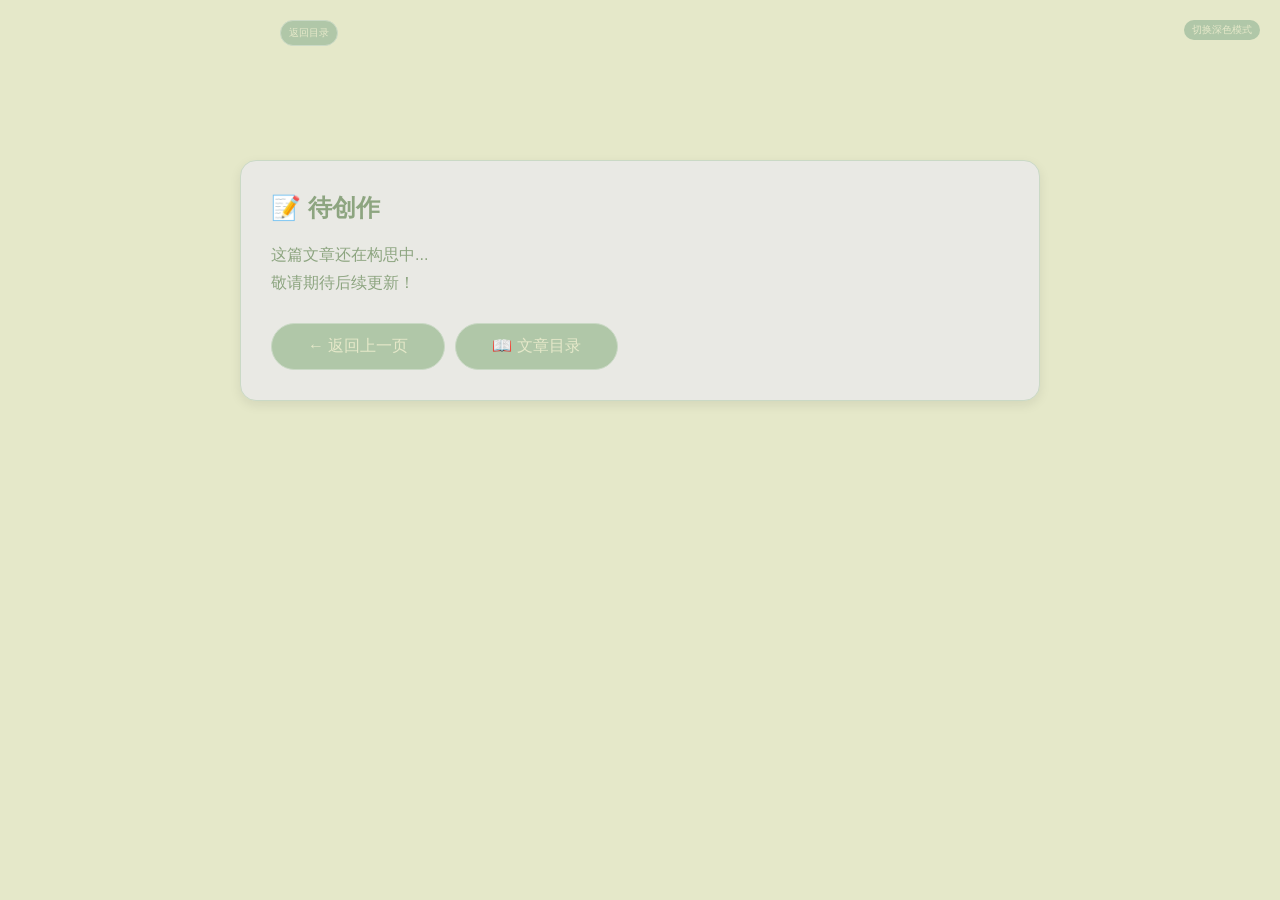
<file: no.html>
<!DOCTYPE html>
<html lang="zh-CN">
<head>
  <meta charset="UTF-8">
  <meta name="viewport" content="width=device-width, initial-scale=1.0">
  <title>待创作 | 木乔的OC世界</title>
  <link rel="stylesheet" href="style.css">
</head>
<body>

<a href="article.html" class="back-home">返回目录</a>
<button class="theme-toggle-btn" id="themeToggle">切换深色模式</button>

<div class="container" style="margin-top: 120px;">
  <div class="card">
    <h2>📝 待创作</h2>
    <p>这篇文章还在构思中...</p>
    <p>敬请期待后续更新！</p>
    
    <div style="margin-top:25px; display:flex; gap:10px; flex-wrap:wrap;">
      <button class="oc-btn" onclick="goBack()">← 返回上一页</button>
      <button class="oc-btn" onclick="location.href='article.html'">📖 文章目录</button>
    </div>
  </div>
</div>

<script>
// 更可靠的返回函数
function goBack() {
  // 尝试使用 history.back()
  if(window.history.length > 1) {
    window.history.back();
  } else {
    // 如果历史记录为空，返回文章目录
    window.location.href = 'article.html';
  }
}

// 主题切换功能
const themeToggle = document.getElementById('themeToggle');
const body = document.body;
const savedTheme = localStorage.getItem('ocTheme');

if(savedTheme === 'dark'){
  body.classList.add('dark-mode');
  themeToggle.textContent = '切换浅色模式';
}

themeToggle.addEventListener('click', () => {
  body.classList.toggle('dark-mode');
  if(body.classList.contains('dark-mode')){
    themeToggle.textContent = '切换浅色模式';
    localStorage.setItem('ocTheme','dark');
  }else{
    themeToggle.textContent = '切换深色模式';
    localStorage.setItem('ocTheme','light');
  }
});
</script>

</body>
</html>
</file>
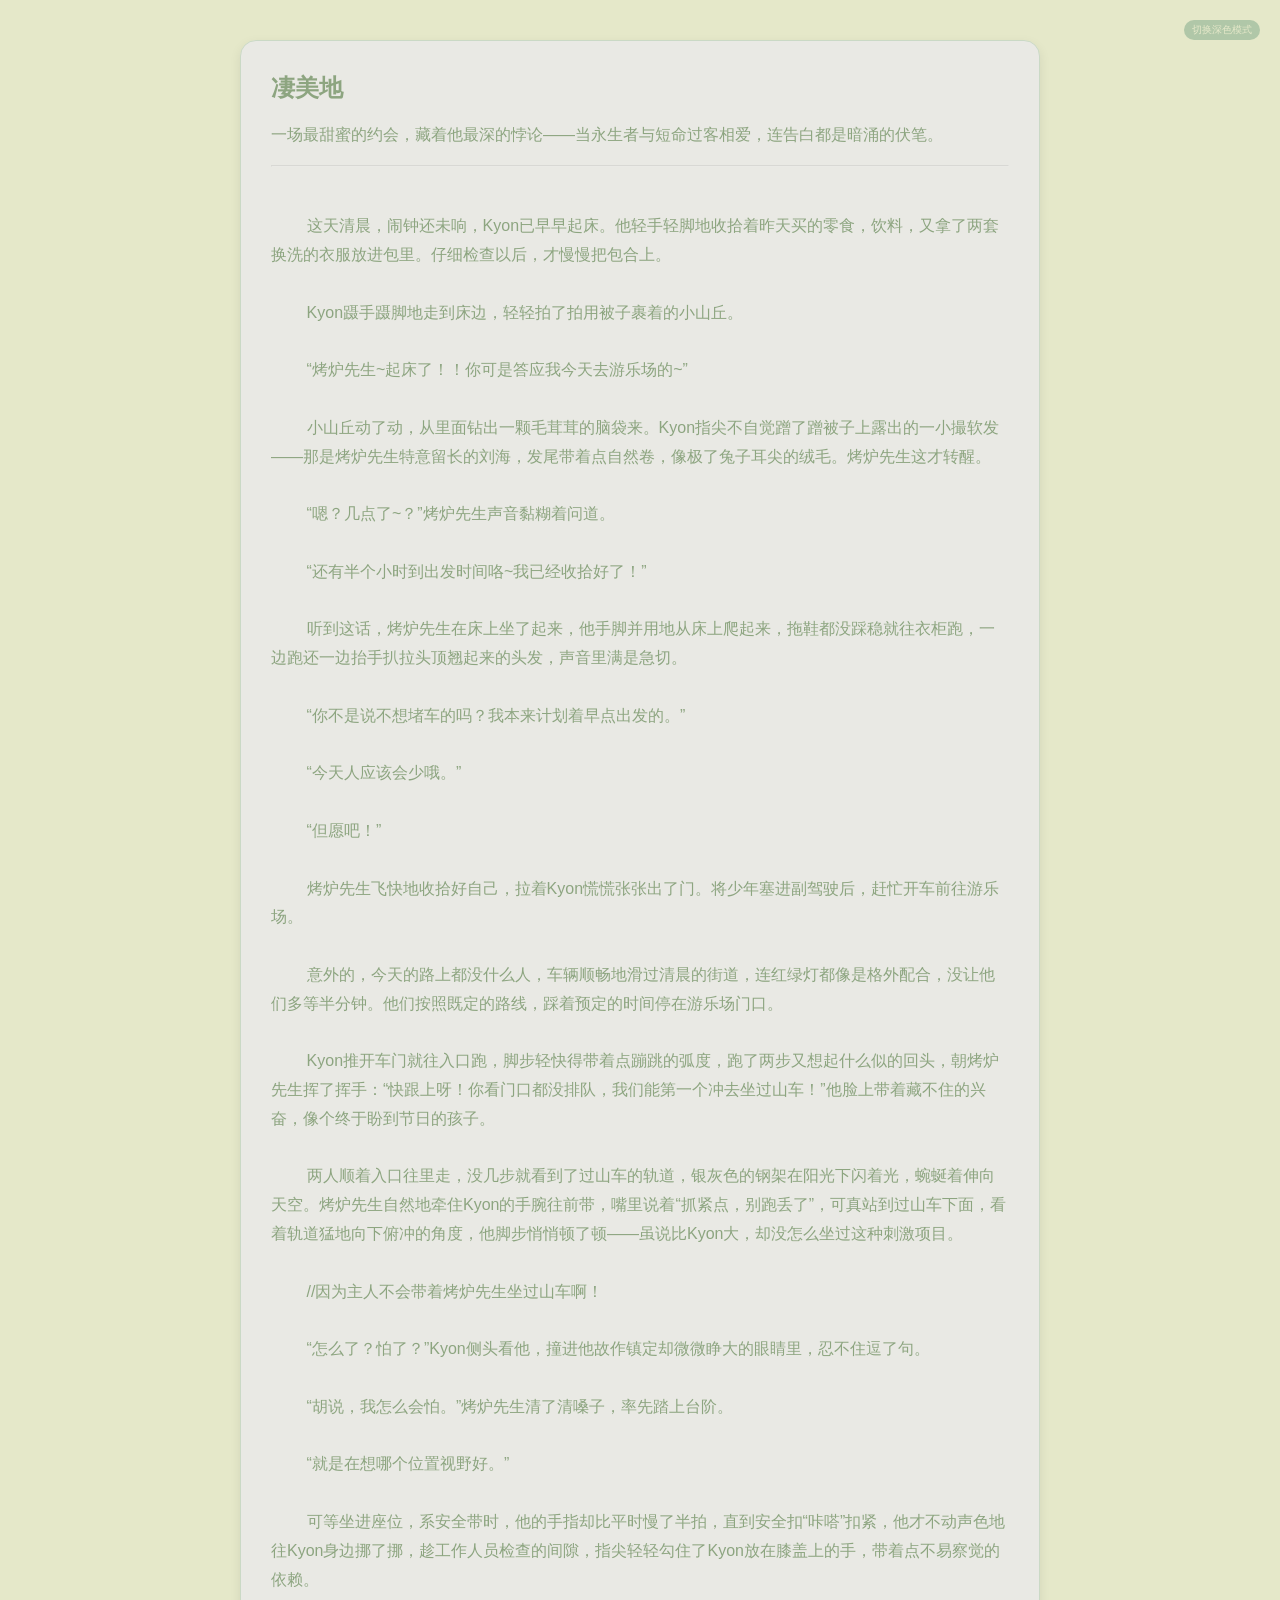
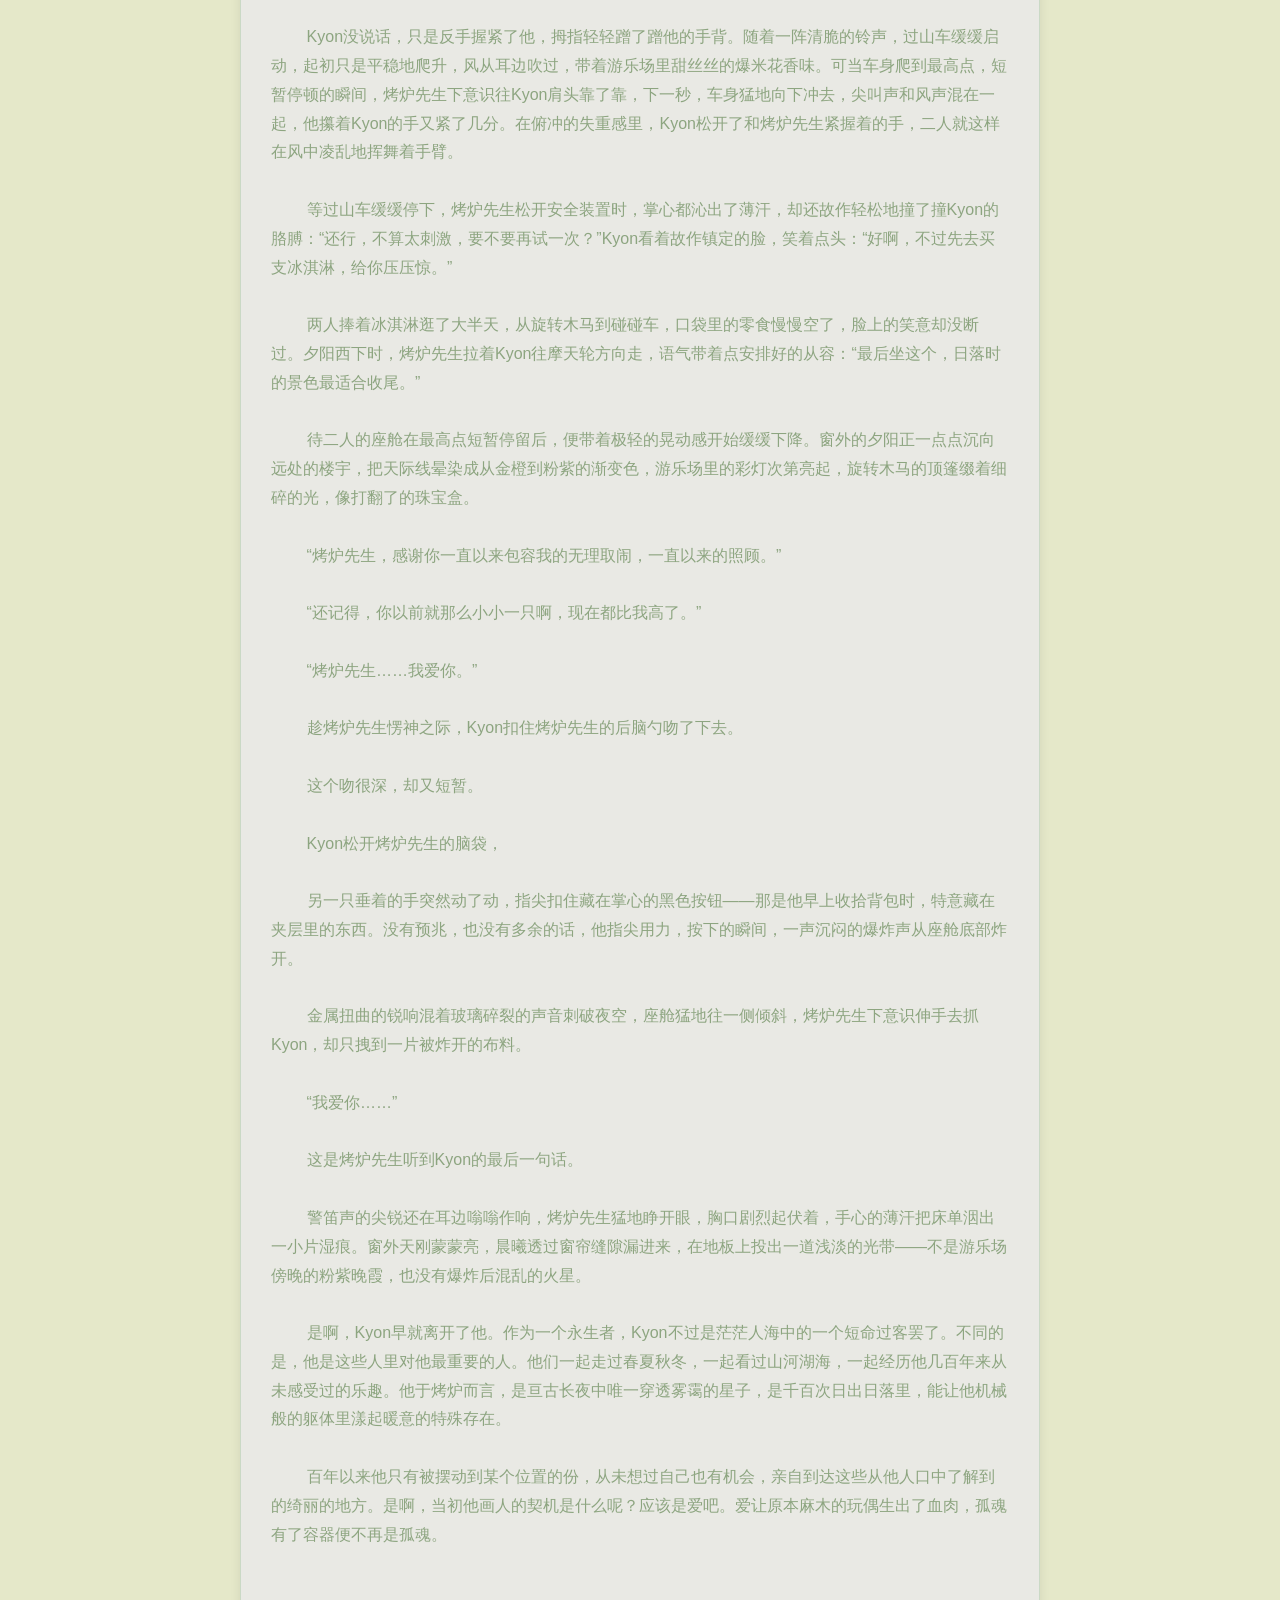
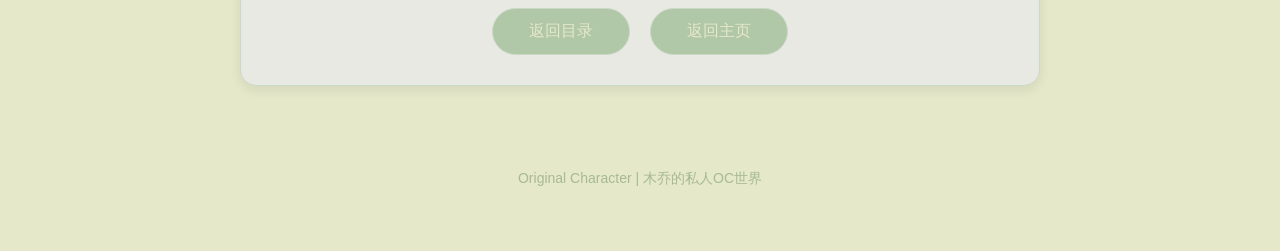
<file: note-01.html>
<!DOCTYPE html>
<html lang="zh-CN">

<head>
  <meta charset="UTF-8">
  <meta name="viewport" content="width=device-width, initial-scale=1.0">
  <title>凄美地 | 木乔的OC世界</title>
  <link rel="stylesheet" href="style.css">
</head>

<body>

  <!-- 深浅色切换按钮（全站统一迷你款） -->
  <button class="theme-toggle-btn" id="themeToggle">切换深色模式</button>

  <div class="container">
    <!-- 恢复原有卡片结构 -->
    <div class="card">
      <h2>凄美地</h2>
      <p>一场最甜蜜的约会，藏着他最深的悖论——当永生者与短命过客相爱，连告白都是暗涌的伏笔。</p>
      <hr style="margin:16px 0;opacity:0.2;">

      <!-- 文章内容（自动换行） -->
      <div style="text-indent: 2em; line-height: 1.8; white-space: pre-wrap;">
        这天清晨，闹钟还未响，Kyon已早早起床。他轻手轻脚地收拾着昨天买的零食，饮料，又拿了两套换洗的衣服放进包里。仔细检查以后，才慢慢把包合上。

        Kyon蹑手蹑脚地走到床边，轻轻拍了拍用被子裹着的小山丘。

        “烤炉先生~起床了！！你可是答应我今天去游乐场的~”

        小山丘动了动，从里面钻出一颗毛茸茸的脑袋来。Kyon指尖不自觉蹭了蹭被子上露出的一小撮软发——那是烤炉先生特意留长的刘海，发尾带着点自然卷，像极了兔子耳尖的绒毛。烤炉先生这才转醒。

        “嗯？几点了~？”烤炉先生声音黏糊着问道。

        “还有半个小时到出发时间咯~我已经收拾好了！”

        听到这话，烤炉先生在床上坐了起来，他手脚并用地从床上爬起来，拖鞋都没踩稳就往衣柜跑，一边跑还一边抬手扒拉头顶翘起来的头发，声音里满是急切。

        “你不是说不想堵车的吗？我本来计划着早点出发的。”

        “今天人应该会少哦。”

        “但愿吧！”

        烤炉先生飞快地收拾好自己，拉着Kyon慌慌张张出了门。将少年塞进副驾驶后，赶忙开车前往游乐场。

        意外的，今天的路上都没什么人，车辆顺畅地滑过清晨的街道，连红绿灯都像是格外配合，没让他们多等半分钟。他们按照既定的路线，踩着预定的时间停在游乐场门口。

        Kyon推开车门就往入口跑，脚步轻快得带着点蹦跳的弧度，跑了两步又想起什么似的回头，朝烤炉先生挥了挥手：“快跟上呀！你看门口都没排队，我们能第一个冲去坐过山车！”他脸上带着藏不住的兴奋，像个终于盼到节日的孩子。

        两人顺着入口往里走，没几步就看到了过山车的轨道，银灰色的钢架在阳光下闪着光，蜿蜒着伸向天空。烤炉先生自然地牵住Kyon的手腕往前带，嘴里说着“抓紧点，别跑丢了”，可真站到过山车下面，看着轨道猛地向下俯冲的角度，他脚步悄悄顿了顿——虽说比Kyon大，却没怎么坐过这种刺激项目。

        //因为主人不会带着烤炉先生坐过山车啊！

        “怎么了？怕了？”Kyon侧头看他，撞进他故作镇定却微微睁大的眼睛里，忍不住逗了句。

        “胡说，我怎么会怕。”烤炉先生清了清嗓子，率先踏上台阶。

        “就是在想哪个位置视野好。”

        可等坐进座位，系安全带时，他的手指却比平时慢了半拍，直到安全扣“咔嗒”扣紧，他才不动声色地往Kyon身边挪了挪，趁工作人员检查的间隙，指尖轻轻勾住了Kyon放在膝盖上的手，带着点不易察觉的依赖。

        Kyon没说话，只是反手握紧了他，拇指轻轻蹭了蹭他的手背。随着一阵清脆的铃声，过山车缓缓启动，起初只是平稳地爬升，风从耳边吹过，带着游乐场里甜丝丝的爆米花香味。可当车身爬到最高点，短暂停顿的瞬间，烤炉先生下意识往Kyon肩头靠了靠，下一秒，车身猛地向下冲去，尖叫声和风声混在一起，他攥着Kyon的手又紧了几分。在俯冲的失重感里，Kyon松开了和烤炉先生紧握着的手，二人就这样在风中凌乱地挥舞着手臂。

        等过山车缓缓停下，烤炉先生松开安全装置时，掌心都沁出了薄汗，却还故作轻松地撞了撞Kyon的胳膊：“还行，不算太刺激，要不要再试一次？”Kyon看着故作镇定的脸，笑着点头：“好啊，不过先去买支冰淇淋，给你压压惊。”

        两人捧着冰淇淋逛了大半天，从旋转木马到碰碰车，口袋里的零食慢慢空了，脸上的笑意却没断过。夕阳西下时，烤炉先生拉着Kyon往摩天轮方向走，语气带着点安排好的从容：“最后坐这个，日落时的景色最适合收尾。”

        待二人的座舱在最高点短暂停留后，便带着极轻的晃动感开始缓缓下降。窗外的夕阳正一点点沉向远处的楼宇，把天际线晕染成从金橙到粉紫的渐变色，游乐场里的彩灯次第亮起，旋转木马的顶篷缀着细碎的光，像打翻了的珠宝盒。

        “烤炉先生，感谢你一直以来包容我的无理取闹，一直以来的照顾。”

        “还记得，你以前就那么小小一只啊，现在都比我高了。”

        “烤炉先生……我爱你。”

        趁烤炉先生愣神之际，Kyon扣住烤炉先生的后脑勺吻了下去。

        这个吻很深，却又短暂。

        Kyon松开烤炉先生的脑袋，

        另一只垂着的手突然动了动，指尖扣住藏在掌心的黑色按钮——那是他早上收拾背包时，特意藏在夹层里的东西。没有预兆，也没有多余的话，他指尖用力，按下的瞬间，一声沉闷的爆炸声从座舱底部炸开。

        金属扭曲的锐响混着玻璃碎裂的声音刺破夜空，座舱猛地往一侧倾斜，烤炉先生下意识伸手去抓Kyon，却只拽到一片被炸开的布料。

        “我爱你……”

        这是烤炉先生听到Kyon的最后一句话。

        警笛声的尖锐还在耳边嗡嗡作响，烤炉先生猛地睁开眼，胸口剧烈起伏着，手心的薄汗把床单洇出一小片湿痕。窗外天刚蒙蒙亮，晨曦透过窗帘缝隙漏进来，在地板上投出一道浅淡的光带——不是游乐场傍晚的粉紫晚霞，也没有爆炸后混乱的火星。

        是啊，Kyon早就离开了他。作为一个永生者，Kyon不过是茫茫人海中的一个短命过客罢了。不同的是，他是这些人里对他最重要的人。他们一起走过春夏秋冬，一起看过山河湖海，一起经历他几百年来从未感受过的乐趣。他于烤炉而言，是亘古长夜中唯一穿透雾霭的星子，是千百次日出日落里，能让他机械般的躯体里漾起暖意的特殊存在。

        百年以来他只有被摆动到某个位置的份，从未想过自己也有机会，亲自到达这些从他人口中了解到的绮丽的地方。是啊，当初他画人的契机是什么呢？应该是爱吧。爱让原本麻木的玩偶生出了血肉，孤魂有了容器便不再是孤魂。
      </div>

      <!-- 两个按钮：返回目录 + 返回主页 -->
      <div class="btn-group" style="margin-top: 30px;">
        <button class="oc-btn" onclick="location.href='article.html'">返回目录</button>
        <button class="oc-btn" onclick="location.href='index.html'">返回主页</button>
      </div>
    </div>
  </div>

  <footer>Original Character | 木乔的私人OC世界</footer>

  <!-- 全站通用主题切换JS -->
  <script>
    const themeToggle = document.getElementById('themeToggle');
    const body = document.body;
    const savedTheme = localStorage.getItem('ocTheme');

    if (savedTheme === 'dark') {
      body.classList.add('dark-mode');
      themeToggle.textContent = '切换浅色模式';
    }

    themeToggle.addEventListener('click', () => {
      body.classList.toggle('dark-mode');
      if (body.classList.contains('dark-mode')) {
        themeToggle.textContent = '切换浅色模式';
        localStorage.setItem('ocTheme', 'dark');
      } else {
        themeToggle.textContent = '切换深色模式';
        localStorage.setItem('ocTheme', 'light');
      }
    });
  </script>
</body>

</html>
</file>
<file: style.css>
/* ========== 主题颜色变量 ========== */
/* 浅色模式原色 保持不变 */
:root {
  --color-bg-page: #e5e8c9;
  --color-bg-card: #e9e9e4;
  --color-line: #cad9c5;

  --color-btn-normal: #b0c7a8;
  --color-btn-hover: #8da580;

  --color-text-main: #8da580;
  --color-text-title: #8da580;
}

/* 深色模式：外深、卡浅、字更浅（强制权重，无视缓存） */
body.dark-mode {
  --color-bg-page: #435e43f4 !important;
  --color-bg-card: #729e5895 !important;
  --color-line: #e9e9e4 !important;

  --color-btn-normal: #d9f8cb !important;
  --color-btn-hover: #89b07c !important;

  --color-text-main: #c6efc5 !important;
  --color-text-title: #c6efc5 !important;
}

/* ========== 全局样式重置 ========== */
* {
  margin: 0;
  padding: 0;
  box-sizing: border-box;
}

/* ========== 全局滚动与过渡 ========== */
html {
  scroll-behavior: smooth;
  transition: background-color 0.3s ease;
}

/* ========== 页面主体基础样式 ========== */
body {
  font-family: "Segoe UI", "Microsoft Yahei", sans-serif;
  background-color: var(--color-bg-page);
  color: var(--color-text-main);
  line-height: 1.8;
  min-height: 100vh;
  padding: 20px;
  transition: all 0.3s ease;

  opacity: 0;
  animation: fadeInPage 0.8s ease forwards;
}

/* ========== 主题切换按钮样式 ========== */
.theme-toggle-btn {
  position: fixed;
  top: 20px;
  right: 20px;
  padding: 10px 16px;
  border-radius: 30px;
  background-color: var(--color-btn-normal);
  border: 1px solid var(--color-line);
  color: var(--color-bg-page);
  border: none;
  cursor: pointer;
  font-size: 14px;
  font-weight: 500;
  z-index: 999;
  transition: all 0.3s ease;
}

.theme-toggle-btn:hover {
  background-color: var(--color-btn-hover);
  transform: scale(1.05);
}

/* ========== 居中容器 ========== */
.container {
  max-width: 800px;
  margin: 0 auto;
  padding-top: 20px;
}

/* ========== 按钮组布局 ========== */
.btn-group {
  display: flex;
  gap: 20px;
  flex-wrap: wrap;
  justify-content: center;
  margin-top: 20px;
}

/* ========== 标题通用样式 ========== */
h1,
h2,
h3 {
  color: var(--color-text-title);
  font-weight: 600;
  margin-bottom: 16px;
  line-height: 1.4;
  transition: color 0.3s ease;
}

/* ========== 卡片模块样式 ========== */
.card {
  background-color: var(--color-bg-card);
  border: 1px solid var(--color-line);
  border-radius: 16px;
  padding: 30px;
  margin-bottom: 40px;
  transition: all 0.3s ease;
  box-shadow: 0 4px 12px rgba(0, 0, 0, 0.08);
}

.card:hover {
  transform: translateY(-5px);
  box-shadow: 0 6px 20px rgba(0, 0, 0, 0.12);
}

/* ========== 全局通用按钮样式 ========== */
.oc-btn {
  padding: 12px 36px;
  border-radius: 30px;
  background-color: var(--color-btn-normal);
  border: 1px solid var(--color-line);
  color: var(--color-bg-page);
  font-size: 16px;
  font-weight: 500;
  cursor: pointer;
  text-decoration: none;
  display: inline-block;
  text-align: center;
  transition: all 0.3s ease;
}

.oc-btn:hover {
  background-color: var(--color-btn-hover);
  color: var(--color-bg-page);
  transform: scale(1.05);
}

/* ========== 表格样式 ========== */
.role-table {
  width: 100%;
  border-collapse: collapse;
  margin: 10px 0;
  transition: all 0.3s ease;
}

.role-table th,
.role-table td {
  padding: 12px 15px;
  border: 1px solid var(--color-line);
  text-align: left;
  vertical-align: top;
  transition: all 0.3s ease;
}

.role-table th {
  background-color: var(--color-btn-normal);
  color: var(--color-bg-page);
  font-weight: 600;
  width: 25%;
  white-space: nowrap;
}

.role-table td {
  background-color: rgba(255, 255, 255, 0.15);
}

/* ========== 内容板块区域 ========== */
.section-block {
  padding: 15px 0;
  margin-bottom: 15px;
  transition: all 0.3s ease;
}

.section-block:last-child {
  margin-bottom: 0;
}

.section-block h3 {
  font-size: 17px;
  margin-bottom: 10px;
  color: var(--color-text-title);
}

.section-block ul {
  padding-left: 25px;
  margin: 10px 0;
}

.section-block li {
  margin-bottom: 8px;
}

/* ========== 页脚样式 ========== */
footer {
  text-align: center;
  padding: 40px 0;
  color: var(--color-text-title);
  opacity: 0.7;
  font-size: 14px;
  transition: color 0.3s ease;
}

/* ========== 页面淡入动画定义 ========== */
@keyframes fadeInPage {
  from {
    opacity: 0;
    transform: translateY(10px);
  }

  to {
    opacity: 1;
    transform: translateY(0);
  }
}

/* ========== 手机端响应式适配 ========== */
@media (max-width: 600px) {
  .role-table th {
    width: 35%;
    white-space: normal;
  }

  .card {
    padding: 20px;
  }

  body {
    padding: 15px;
  }

  .container {
    padding-top: 40px;
  }
}

/* 新增：卡片角落装饰 不修改原有样式 */
.card {
  position: relative;
}

/* 左下角小猫 */
.corner-cat {
  position: absolute;
  bottom: 20px;
  left: 25px;
  font-size: 20px;
  z-index: 1;
}

/* 右下角兔子 */
.corner-rabbit {
  position: absolute;
  bottom: 20px;
  right: 25px;
  font-size: 20px;
  z-index: 1;
}

/* ========== 优化：响应式深浅切换按钮（电脑+手机通用） ========== */
.theme-toggle-btn {
  position: fixed;
  top: 20px;
  right: 20px;
  z-index: 9999;
  padding: 3px 8px;
  border-radius: 30px;
  background-color: var(--color-btn-normal);
  border: 1px solid var(--color-line);
  color: var(--color-bg-page);
  border: none;
  cursor: pointer;
  font-size: 10px;
  font-weight: 500;
  transition: all 0.3s ease;
}

.theme-toggle-btn:hover {
  background-color: var(--color-btn-hover);
  transform: scale(1.05);
}

/* ========== 新增：返回首页按钮（全页面统一） ========== */
.back-home {
  position: fixed;
  top: 20px;
  left: 280px;
  z-index: 9999;
  padding: 3px 8px;
  border-radius: 30px;
  background-color: var(--color-btn-normal);
  border: 1px solid var(--color-line);
  color: var(--color-bg-page);
  font-size: 10px;
  font-weight: 500;
  text-decoration: none;
  transition: all 0.3s ease;
}

.back-home:hover {
  background-color: var(--color-btn-hover);
  transform: scale(1.05);
}

/* ========== 移动端适配（手机自动调整，不重叠、不遮挡） ========== */
@media (max-width: 600px) {

  /* 手机端：标题缩小 */
  #pageTitle {
    font-size: 1.4rem !important;
  }

  /* 手机端：返回按钮位置左移 */
  .back-home {
    left: 180px;
    padding: 2px 6px;
    font-size: 9px;
  }

  /* 手机端：切换按钮再缩小 */
  .theme-toggle-btn {
    padding: 2px 6px;
    font-size: 9px;
    right: 15px;
  }

  /* 手机端：容器顶部间距适配 */
  .container {
    margin-top: 100px !important;
  }
}
/* ========== 平滑入场增强 ========== */
/* 页面主体保持淡入，同时为子元素增加微错位效果 */
body {
  animation: fadeInPage 0.6s cubic-bezier(0.2, 0.9, 0.4, 1.1) forwards;
}

/* 卡片与主要模块依次出现（延迟递增） */
.card {
  opacity: 0;
  transform: translateY(12px);
  animation: cardFadeInUp 0.5s ease forwards;
  animation-delay: 0.1s;
}

.card:nth-of-type(1) { animation-delay: 0.05s; }
.card:nth-of-type(2) { animation-delay: 0.15s; }
.card:nth-of-type(3) { animation-delay: 0.25s; }
.card:nth-of-type(4) { animation-delay: 0.35s; }
.card:nth-of-type(5) { animation-delay: 0.45s; }

@keyframes cardFadeInUp {
  0% {
    opacity: 0;
    transform: translateY(12px);
  }
  100% {
    opacity: 1;
    transform: translateY(0);
  }
}

/* 防止页面切换时出现白色闪烁（与深色背景协调） */
html {
  background-color: var(--color-bg-page);
  transition: background-color 0.3s ease;
}

/* 可选：为所有链接添加平滑跳转前的视觉效果 */
a, button.oc-btn, .nav-links a {
  transition: all 0.2s ease;
}
/* ========== 平滑入场增强 ========== */
body {
  animation: fadeInPage 0.6s cubic-bezier(0.2, 0.9, 0.4, 1.1) forwards;
}

.card {
  opacity: 0;
  transform: translateY(12px);
  animation: cardFadeInUp 0.5s ease forwards;
  animation-delay: 0.1s;
}

.card:nth-of-type(1) { animation-delay: 0.05s; }
.card:nth-of-type(2) { animation-delay: 0.15s; }
.card:nth-of-type(3) { animation-delay: 0.25s; }
.card:nth-of-type(4) { animation-delay: 0.35s; }
.card:nth-of-type(5) { animation-delay: 0.45s; }

@keyframes cardFadeInUp {
  0% {
    opacity: 0;
    transform: translateY(12px);
  }
  100% {
    opacity: 1;
    transform: translateY(0);
  }
}

html {
  background-color: var(--color-bg-page);
  transition: background-color 0.3s ease;
}
</file>
